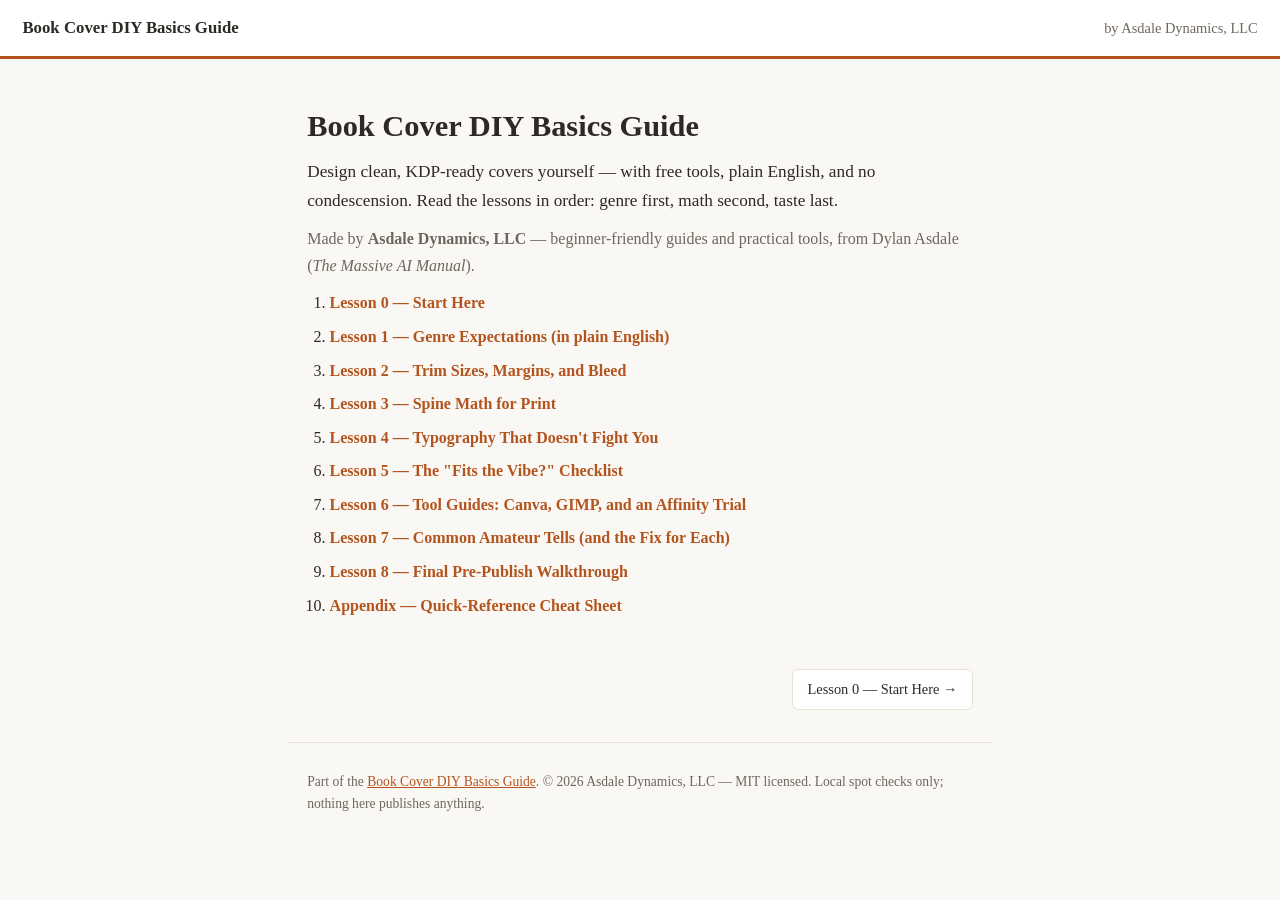
<file: site/index.html>
<!DOCTYPE html>
<html lang="en">
<head>
<meta charset="utf-8">
<meta name="viewport" content="width=device-width, initial-scale=1">
<title>Index — Book Cover DIY Basics Guide — Book Cover DIY Basics Guide</title>
<meta name="description" content="Beginner manual for designing clean, KDP-ready book covers yourself with free tools. By Asdale Dynamics, LLC.">
<link rel="stylesheet" href="style.css">
</head>
<body>
<header class="site-header">
  <a class="home" href="index.html">Book Cover DIY Basics Guide</a>
  <span class="byline">by Asdale Dynamics, LLC</span>
</header>
<main>
<h1>Book Cover DIY Basics Guide</h1>
<p class="lede">Design clean, KDP-ready covers yourself — with free tools, plain English, and no condescension. Read the lessons in order: genre first, math second, taste last.</p>
<p class="byline-note">Made by <strong>Asdale Dynamics, LLC</strong> — beginner-friendly guides and practical tools, from Dylan Asdale (<em>The Massive AI Manual</em>).</p>
<ol class="toc">
<li><a href="00-start-here.html">Lesson 0 — Start Here</a></li>
<li><a href="01-genre-expectations.html">Lesson 1 — Genre Expectations (in plain English)</a></li>
<li><a href="02-trim-sizes-margins-bleed.html">Lesson 2 — Trim Sizes, Margins, and Bleed</a></li>
<li><a href="03-spine-math.html">Lesson 3 — Spine Math for Print</a></li>
<li><a href="04-typography.html">Lesson 4 — Typography That Doesn&#x27;t Fight You</a></li>
<li><a href="05-fits-the-vibe-checklist.html">Lesson 5 — The &quot;Fits the Vibe?&quot; Checklist</a></li>
<li><a href="06-tool-guides.html">Lesson 6 — Tool Guides: Canva, GIMP, and an Affinity Trial</a></li>
<li><a href="07-amateur-tells.html">Lesson 7 — Common Amateur Tells (and the Fix for Each)</a></li>
<li><a href="08-pre-publish-walkthrough.html">Lesson 8 — Final Pre-Publish Walkthrough</a></li>
<li><a href="09-cheat-sheet.html">Appendix — Quick-Reference Cheat Sheet</a></li>
</ol>
</main>
<nav class="pager">
  <span class="pager-prev"></span><a class="pager-next" href="00-start-here.html">Lesson 0 — Start Here &rarr;</a>
</nav>
<footer>
  <p>Part of the <a href="index.html">Book Cover DIY Basics Guide</a>.
  © 2026 Asdale Dynamics, LLC — MIT licensed. Local spot checks only;
  nothing here publishes anything.</p>
</footer>
</body>
</html>
</file>
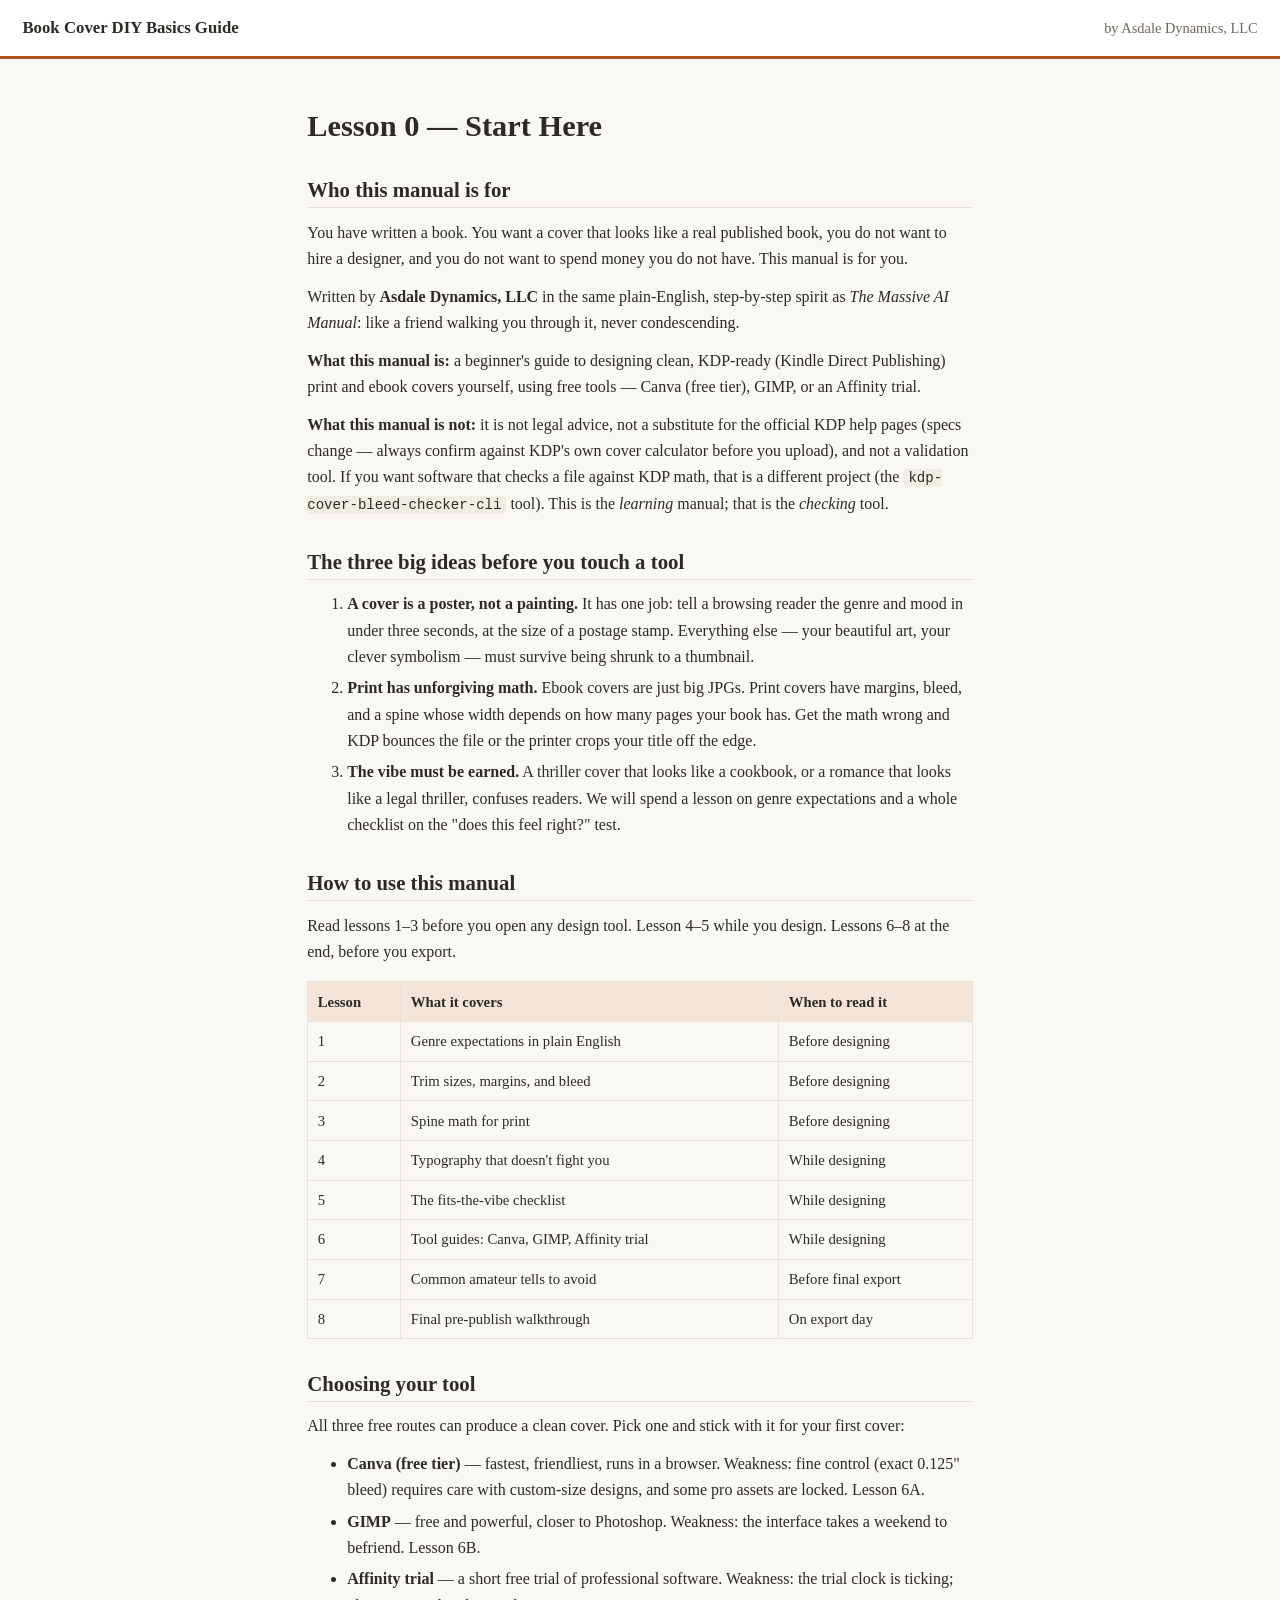
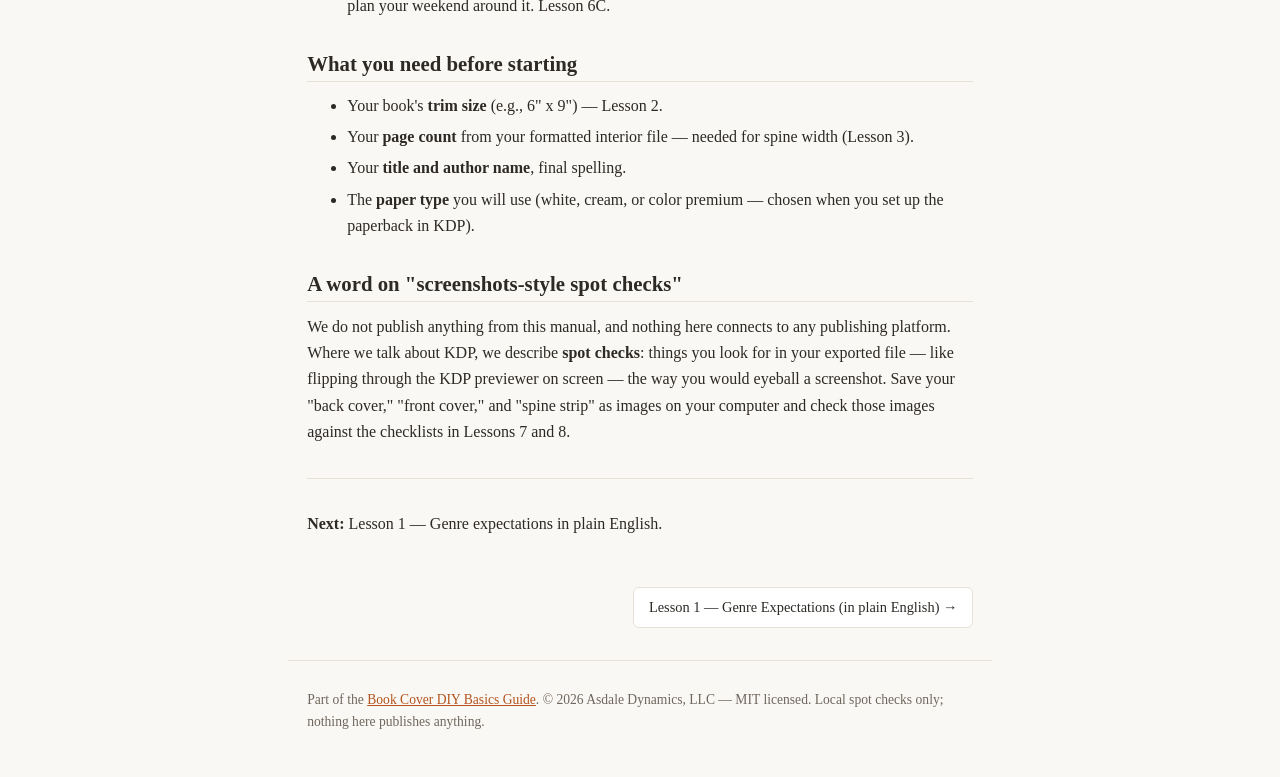
<file: site/00-start-here.html>
<!DOCTYPE html>
<html lang="en">
<head>
<meta charset="utf-8">
<meta name="viewport" content="width=device-width, initial-scale=1">
<title>Lesson 0 — Start Here — Book Cover DIY Basics Guide</title>
<meta name="description" content="Beginner manual for designing clean, KDP-ready book covers yourself with free tools. By Asdale Dynamics, LLC.">
<link rel="stylesheet" href="style.css">
</head>
<body>
<header class="site-header">
  <a class="home" href="index.html">Book Cover DIY Basics Guide</a>
  <span class="byline">by Asdale Dynamics, LLC</span>
</header>
<main>
<h1>Lesson 0 — Start Here</h1>
<h2>Who this manual is for</h2>
<p>You have written a book. You want a cover that looks like a real
published book, you do not want to hire a designer, and you do not want
to spend money you do not have. This manual is for you.</p>
<p>Written by <strong>Asdale Dynamics, LLC</strong> in the same plain-English, step-by-step
spirit as <em>The Massive AI Manual</em>: like a friend walking you through it,
never condescending.</p>
<p><strong>What this manual is:</strong> a beginner's guide to designing clean,
KDP-ready (Kindle Direct Publishing) print and ebook covers yourself,
using free tools — Canva (free tier), GIMP, or an Affinity trial.</p>
<p><strong>What this manual is not:</strong> it is not legal advice, not a substitute
for the official KDP help pages (specs change — always confirm against
KDP's own cover calculator before you upload), and not a validation
tool. If you want software that checks a file against KDP math, that is
a different project (the <code>kdp-cover-bleed-checker-cli</code> tool). This is
the <em>learning</em> manual; that is the <em>checking</em> tool.</p>
<h2>The three big ideas before you touch a tool</h2>
<ol>
<li><strong>A cover is a poster, not a painting.</strong> It has one job: tell a
   browsing reader the genre and mood in under three seconds, at the
   size of a postage stamp. Everything else — your beautiful art, your
   clever symbolism — must survive being shrunk to a thumbnail.</li>
<li><strong>Print has unforgiving math.</strong> Ebook covers are just big JPGs. Print
   covers have margins, bleed, and a spine whose width depends on how
   many pages your book has. Get the math wrong and KDP bounces the
   file or the printer crops your title off the edge.</li>
<li><strong>The vibe must be earned.</strong> A thriller cover that looks like a
   cookbook, or a romance that looks like a legal thriller, confuses
   readers. We will spend a lesson on genre expectations and a whole
   checklist on the "does this feel right?" test.</li>
</ol>
<h2>How to use this manual</h2>
<p>Read lessons 1–3 before you open any design tool. Lesson 4–5 while you
design. Lessons 6–8 at the end, before you export.</p>
<table>
<thead>
<tr>
<th>Lesson</th>
<th>What it covers</th>
<th>When to read it</th>
</tr>
</thead>
<tbody>
<tr>
<td>1</td>
<td>Genre expectations in plain English</td>
<td>Before designing</td>
</tr>
<tr>
<td>2</td>
<td>Trim sizes, margins, and bleed</td>
<td>Before designing</td>
</tr>
<tr>
<td>3</td>
<td>Spine math for print</td>
<td>Before designing</td>
</tr>
<tr>
<td>4</td>
<td>Typography that doesn't fight you</td>
<td>While designing</td>
</tr>
<tr>
<td>5</td>
<td>The fits-the-vibe checklist</td>
<td>While designing</td>
</tr>
<tr>
<td>6</td>
<td>Tool guides: Canva, GIMP, Affinity trial</td>
<td>While designing</td>
</tr>
<tr>
<td>7</td>
<td>Common amateur tells to avoid</td>
<td>Before final export</td>
</tr>
<tr>
<td>8</td>
<td>Final pre-publish walkthrough</td>
<td>On export day</td>
</tr>
</tbody>
</table>
<h2>Choosing your tool</h2>
<p>All three free routes can produce a clean cover. Pick one and stick
with it for your first cover:</p>
<ul>
<li><strong>Canva (free tier)</strong> — fastest, friendliest, runs in a browser.
  Weakness: fine control (exact 0.125" bleed) requires care with
  custom-size designs, and some pro assets are locked. Lesson 6A.</li>
<li><strong>GIMP</strong> — free and powerful, closer to Photoshop. Weakness: the
  interface takes a weekend to befriend. Lesson 6B.</li>
<li><strong>Affinity trial</strong> — a short free trial of professional software.
  Weakness: the trial clock is ticking; plan your weekend around it.
  Lesson 6C.</li>
</ul>
<h2>What you need before starting</h2>
<ul>
<li>Your book's <strong>trim size</strong> (e.g., 6" x 9") — Lesson 2.</li>
<li>Your <strong>page count</strong> from your formatted interior file — needed for
  spine width (Lesson 3).</li>
<li>Your <strong>title and author name</strong>, final spelling.</li>
<li>The <strong>paper type</strong> you will use (white, cream, or color premium —
  chosen when you set up the paperback in KDP).</li>
</ul>
<h2>A word on "screenshots-style spot checks"</h2>
<p>We do not publish anything from this manual, and nothing here connects
to any publishing platform. Where we talk about KDP, we describe
<strong>spot checks</strong>: things you look for in your exported file — like
flipping through the KDP previewer on screen — the way you would
eyeball a screenshot. Save your "back cover," "front cover," and
"spine strip" as images on your computer and check those images
against the checklists in Lessons 7 and 8.</p>
<hr />
<p><strong>Next:</strong> Lesson 1 — Genre expectations in plain English.</p>
</main>
<nav class="pager">
  <span class="pager-prev"></span><a class="pager-next" href="01-genre-expectations.html">Lesson 1 — Genre Expectations (in plain English) &rarr;</a>
</nav>
<footer>
  <p>Part of the <a href="index.html">Book Cover DIY Basics Guide</a>.
  © 2026 Asdale Dynamics, LLC — MIT licensed. Local spot checks only;
  nothing here publishes anything.</p>
</footer>
</body>
</html>
</file>
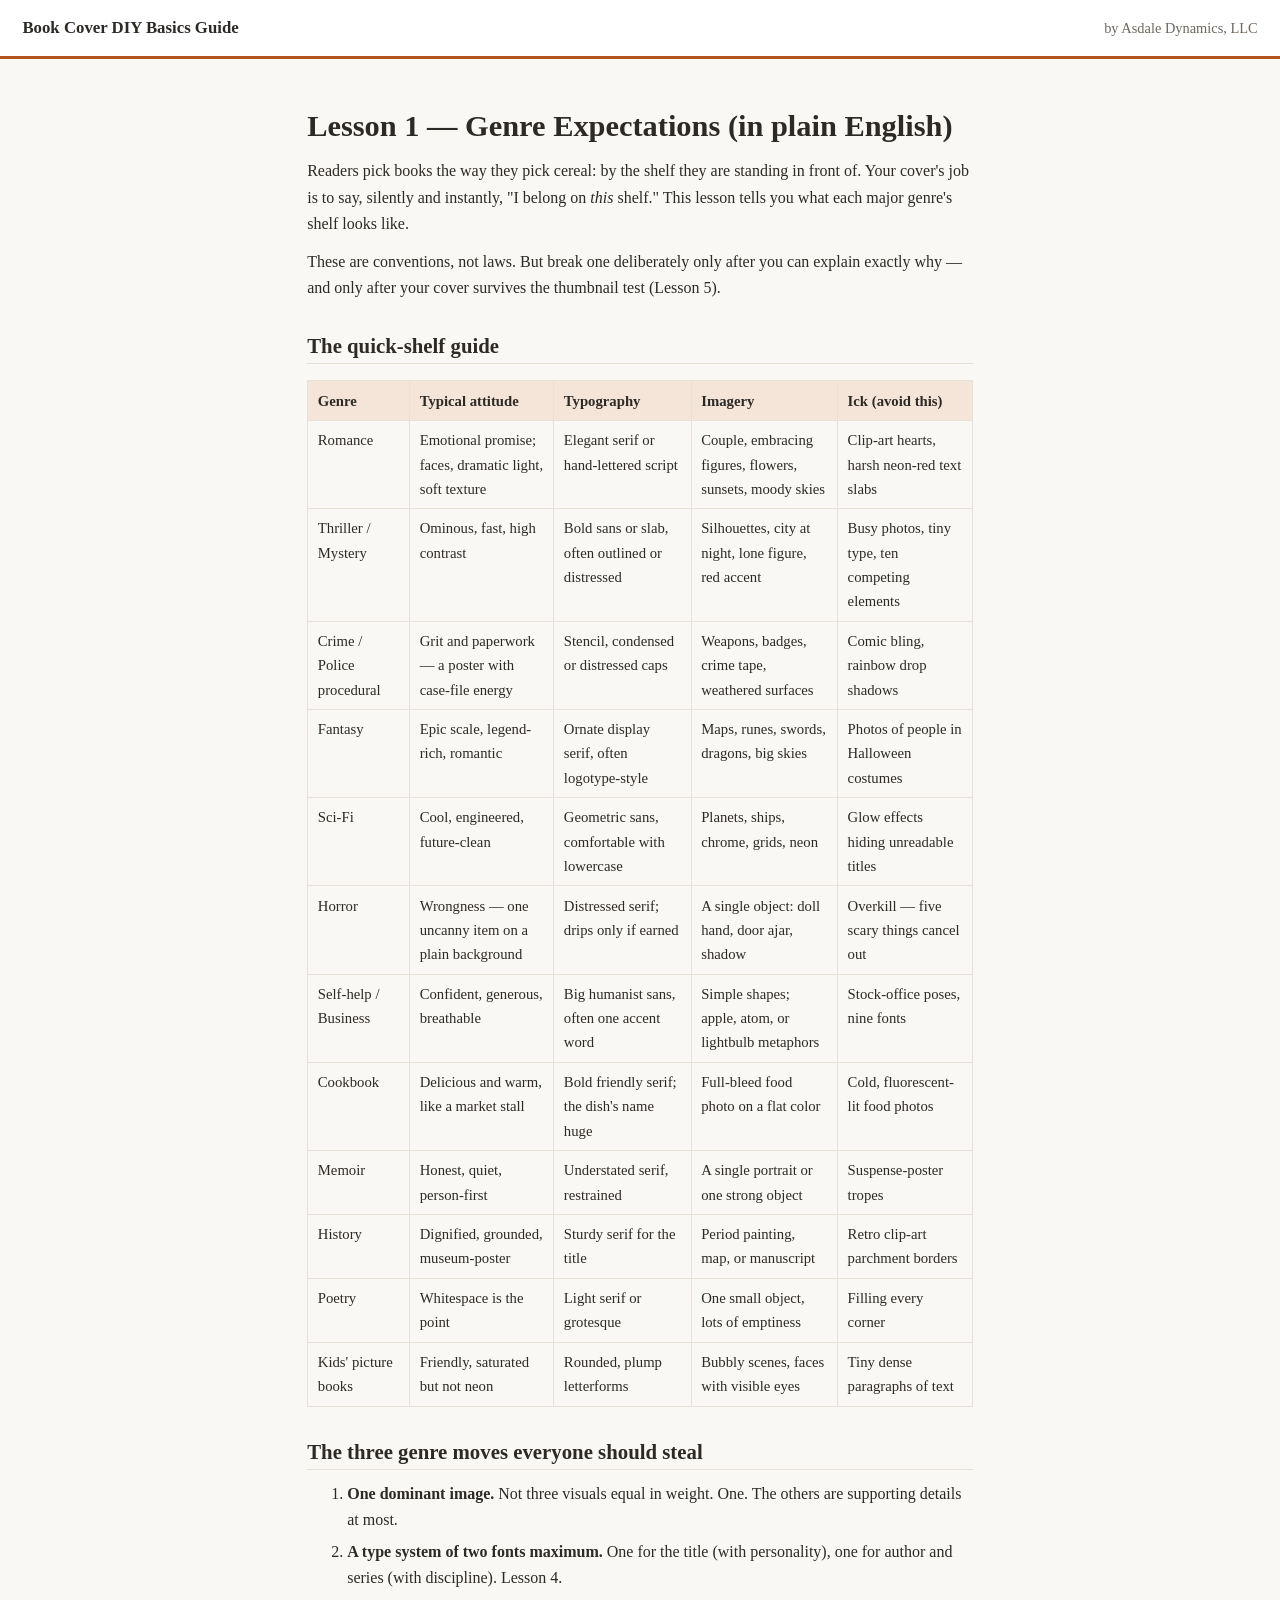
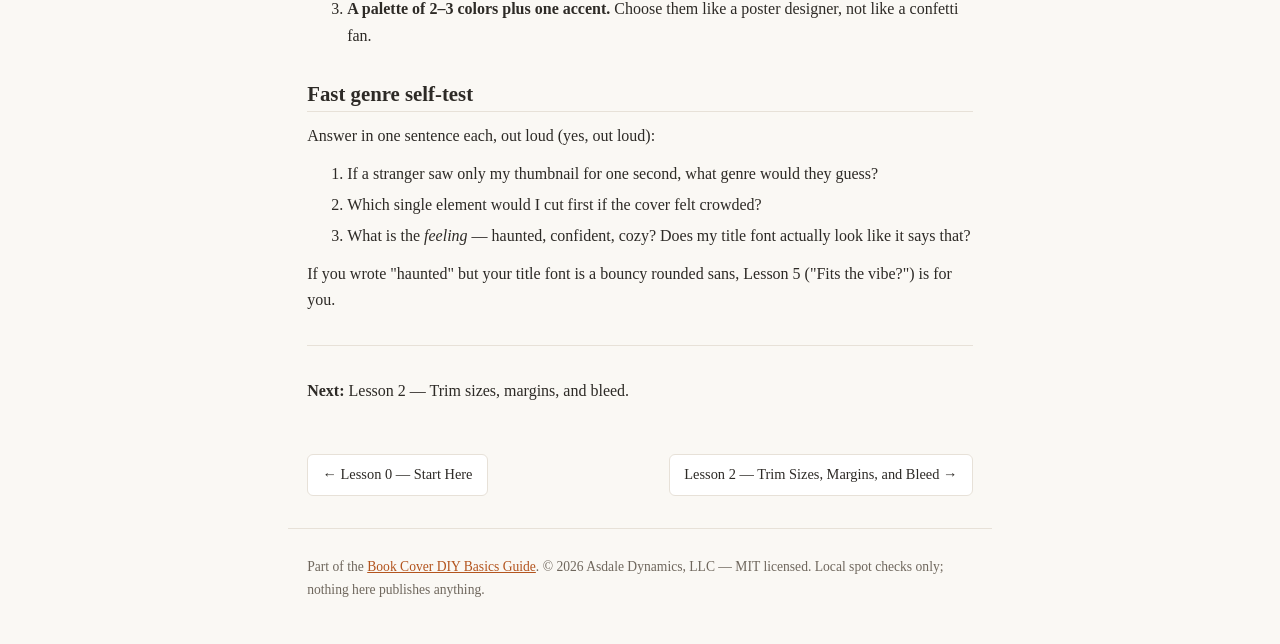
<file: site/01-genre-expectations.html>
<!DOCTYPE html>
<html lang="en">
<head>
<meta charset="utf-8">
<meta name="viewport" content="width=device-width, initial-scale=1">
<title>Lesson 1 — Genre Expectations (in plain English) — Book Cover DIY Basics Guide</title>
<meta name="description" content="Beginner manual for designing clean, KDP-ready book covers yourself with free tools. By Asdale Dynamics, LLC.">
<link rel="stylesheet" href="style.css">
</head>
<body>
<header class="site-header">
  <a class="home" href="index.html">Book Cover DIY Basics Guide</a>
  <span class="byline">by Asdale Dynamics, LLC</span>
</header>
<main>
<h1>Lesson 1 — Genre Expectations (in plain English)</h1>
<p>Readers pick books the way they pick cereal: by the shelf they are
standing in front of. Your cover's job is to say, silently and
instantly, "I belong on <em>this</em> shelf." This lesson tells you what each
major genre's shelf looks like.</p>
<p>These are conventions, not laws. But break one deliberately only after
you can explain exactly why — and only after your cover survives the
thumbnail test (Lesson 5).</p>
<h2>The quick-shelf guide</h2>
<table>
<thead>
<tr>
<th>Genre</th>
<th>Typical attitude</th>
<th>Typography</th>
<th>Imagery</th>
<th>Ick (avoid this)</th>
</tr>
</thead>
<tbody>
<tr>
<td>Romance</td>
<td>Emotional promise; faces, dramatic light, soft texture</td>
<td>Elegant serif or hand-lettered script</td>
<td>Couple, embracing figures, flowers, sunsets, moody skies</td>
<td>Clip-art hearts, harsh neon-red text slabs</td>
</tr>
<tr>
<td>Thriller / Mystery</td>
<td>Ominous, fast, high contrast</td>
<td>Bold sans or slab, often outlined or distressed</td>
<td>Silhouettes, city at night, lone figure, red accent</td>
<td>Busy photos, tiny type, ten competing elements</td>
</tr>
<tr>
<td>Crime / Police procedural</td>
<td>Grit and paperwork — a poster with case-file energy</td>
<td>Stencil, condensed or distressed caps</td>
<td>Weapons, badges, crime tape, weathered surfaces</td>
<td>Comic bling, rainbow drop shadows</td>
</tr>
<tr>
<td>Fantasy</td>
<td>Epic scale, legend-rich, romantic</td>
<td>Ornate display serif, often logotype-style</td>
<td>Maps, runes, swords, dragons, big skies</td>
<td>Photos of people in Halloween costumes</td>
</tr>
<tr>
<td>Sci-Fi</td>
<td>Cool, engineered, future-clean</td>
<td>Geometric sans, comfortable with lowercase</td>
<td>Planets, ships, chrome, grids, neon</td>
<td>Glow effects hiding unreadable titles</td>
</tr>
<tr>
<td>Horror</td>
<td>Wrongness — one uncanny item on a plain background</td>
<td>Distressed serif; drips only if earned</td>
<td>A single object: doll hand, door ajar, shadow</td>
<td>Overkill — five scary things cancel out</td>
</tr>
<tr>
<td>Self-help / Business</td>
<td>Confident, generous, breathable</td>
<td>Big humanist sans, often one accent word</td>
<td>Simple shapes; apple, atom, or lightbulb metaphors</td>
<td>Stock-office poses, nine fonts</td>
</tr>
<tr>
<td>Cookbook</td>
<td>Delicious and warm, like a market stall</td>
<td>Bold friendly serif; the dish's name huge</td>
<td>Full-bleed food photo on a flat color</td>
<td>Cold, fluorescent-lit food photos</td>
</tr>
<tr>
<td>Memoir</td>
<td>Honest, quiet, person-first</td>
<td>Understated serif, restrained</td>
<td>A single portrait or one strong object</td>
<td>Suspense-poster tropes</td>
</tr>
<tr>
<td>History</td>
<td>Dignified, grounded, museum-poster</td>
<td>Sturdy serif for the title</td>
<td>Period painting, map, or manuscript</td>
<td>Retro clip-art parchment borders</td>
</tr>
<tr>
<td>Poetry</td>
<td>Whitespace is the point</td>
<td>Light serif or grotesque</td>
<td>One small object, lots of emptiness</td>
<td>Filling every corner</td>
</tr>
<tr>
<td>Kids' picture books</td>
<td>Friendly, saturated but not neon</td>
<td>Rounded, plump letterforms</td>
<td>Bubbly scenes, faces with visible eyes</td>
<td>Tiny dense paragraphs of text</td>
</tr>
</tbody>
</table>
<h2>The three genre moves everyone should steal</h2>
<ol>
<li><strong>One dominant image.</strong> Not three visuals equal in weight. One. The
   others are supporting details at most.</li>
<li><strong>A type system of two fonts maximum.</strong> One for the title (with
   personality), one for author and series (with discipline). Lesson 4.</li>
<li><strong>A palette of 2–3 colors plus one accent.</strong> Choose them like a
   poster designer, not like a confetti fan.</li>
</ol>
<h2>Fast genre self-test</h2>
<p>Answer in one sentence each, out loud (yes, out loud):</p>
<ol>
<li>If a stranger saw only my thumbnail for one second, what genre would
   they guess?</li>
<li>Which single element would I cut first if the cover felt crowded?</li>
<li>What is the <em>feeling</em> — haunted, confident, cozy? Does my title
   font actually look like it says that?</li>
</ol>
<p>If you wrote "haunted" but your title font is a bouncy rounded sans,
Lesson 5 ("Fits the vibe?") is for you.</p>
<hr />
<p><strong>Next:</strong> Lesson 2 — Trim sizes, margins, and bleed.</p>
</main>
<nav class="pager">
  <a class="pager-prev" href="00-start-here.html">&larr; Lesson 0 — Start Here</a><a class="pager-next" href="02-trim-sizes-margins-bleed.html">Lesson 2 — Trim Sizes, Margins, and Bleed &rarr;</a>
</nav>
<footer>
  <p>Part of the <a href="index.html">Book Cover DIY Basics Guide</a>.
  © 2026 Asdale Dynamics, LLC — MIT licensed. Local spot checks only;
  nothing here publishes anything.</p>
</footer>
</body>
</html>
</file>
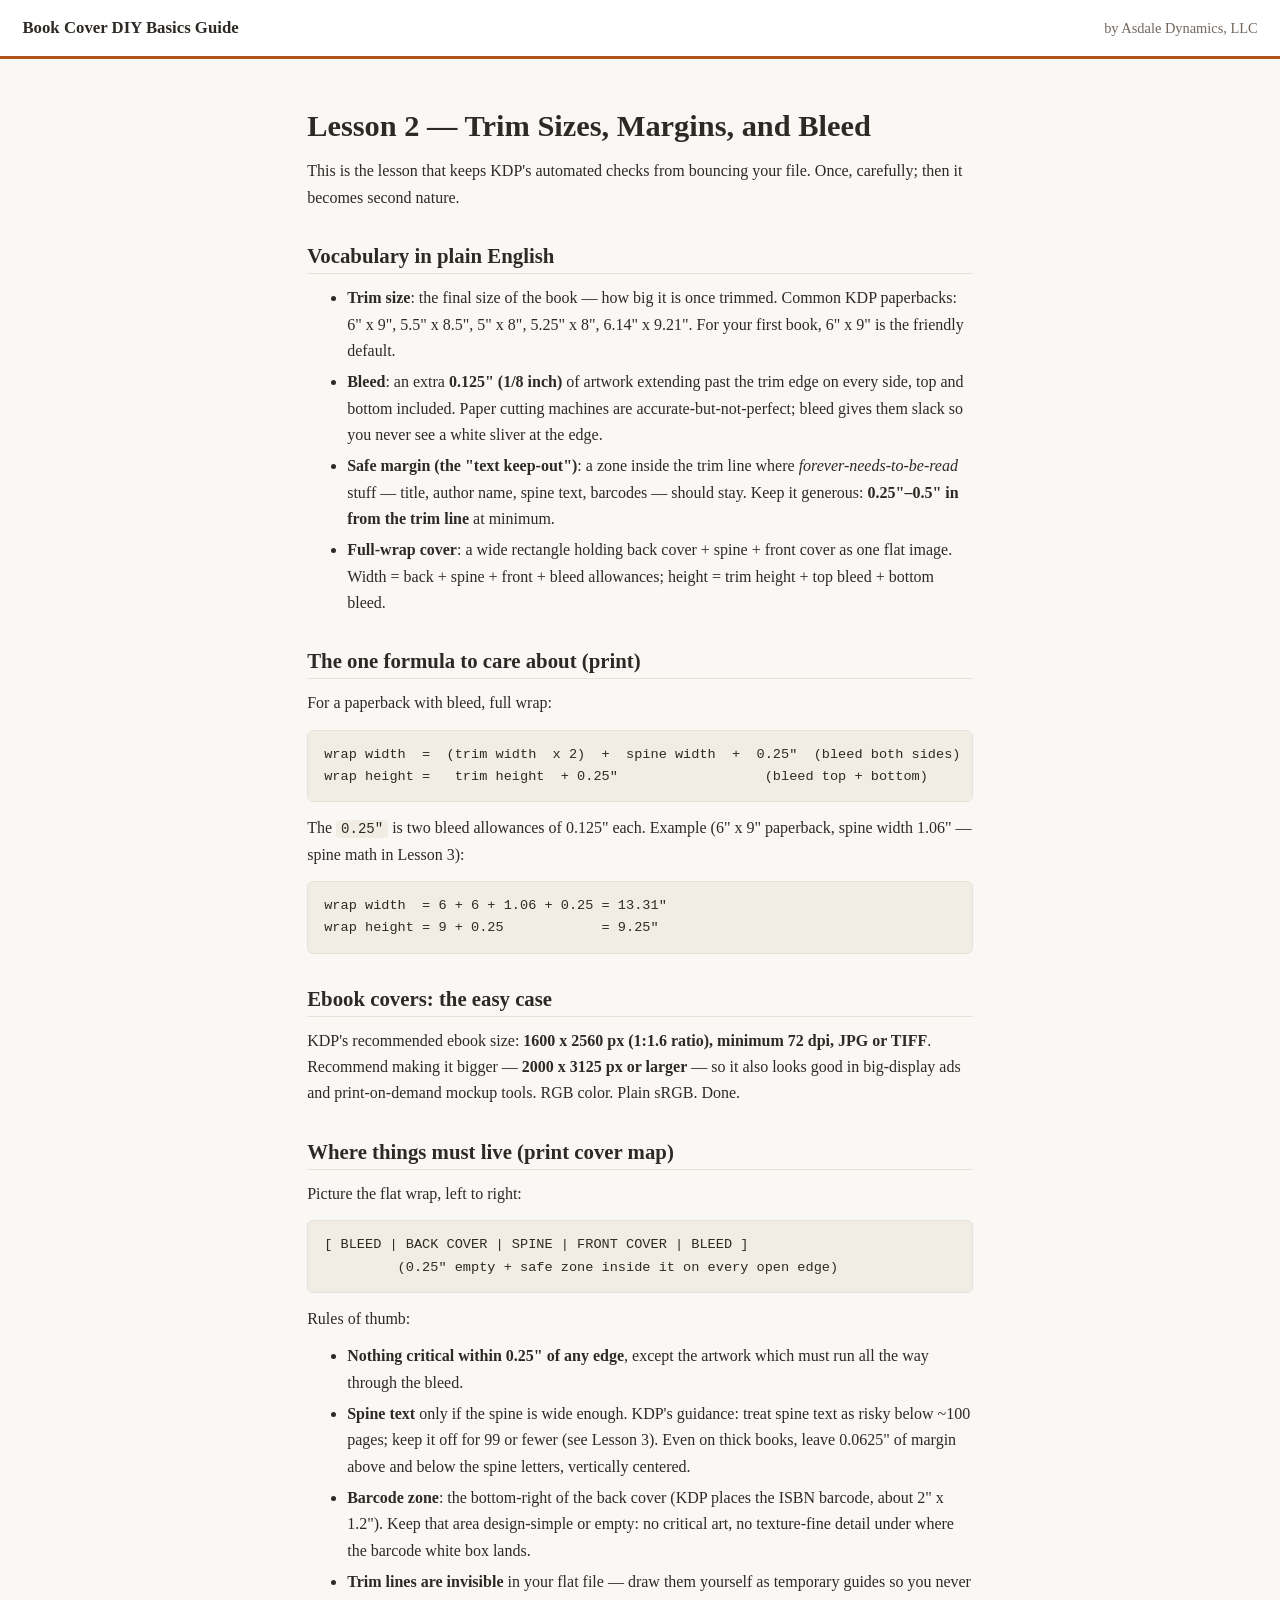
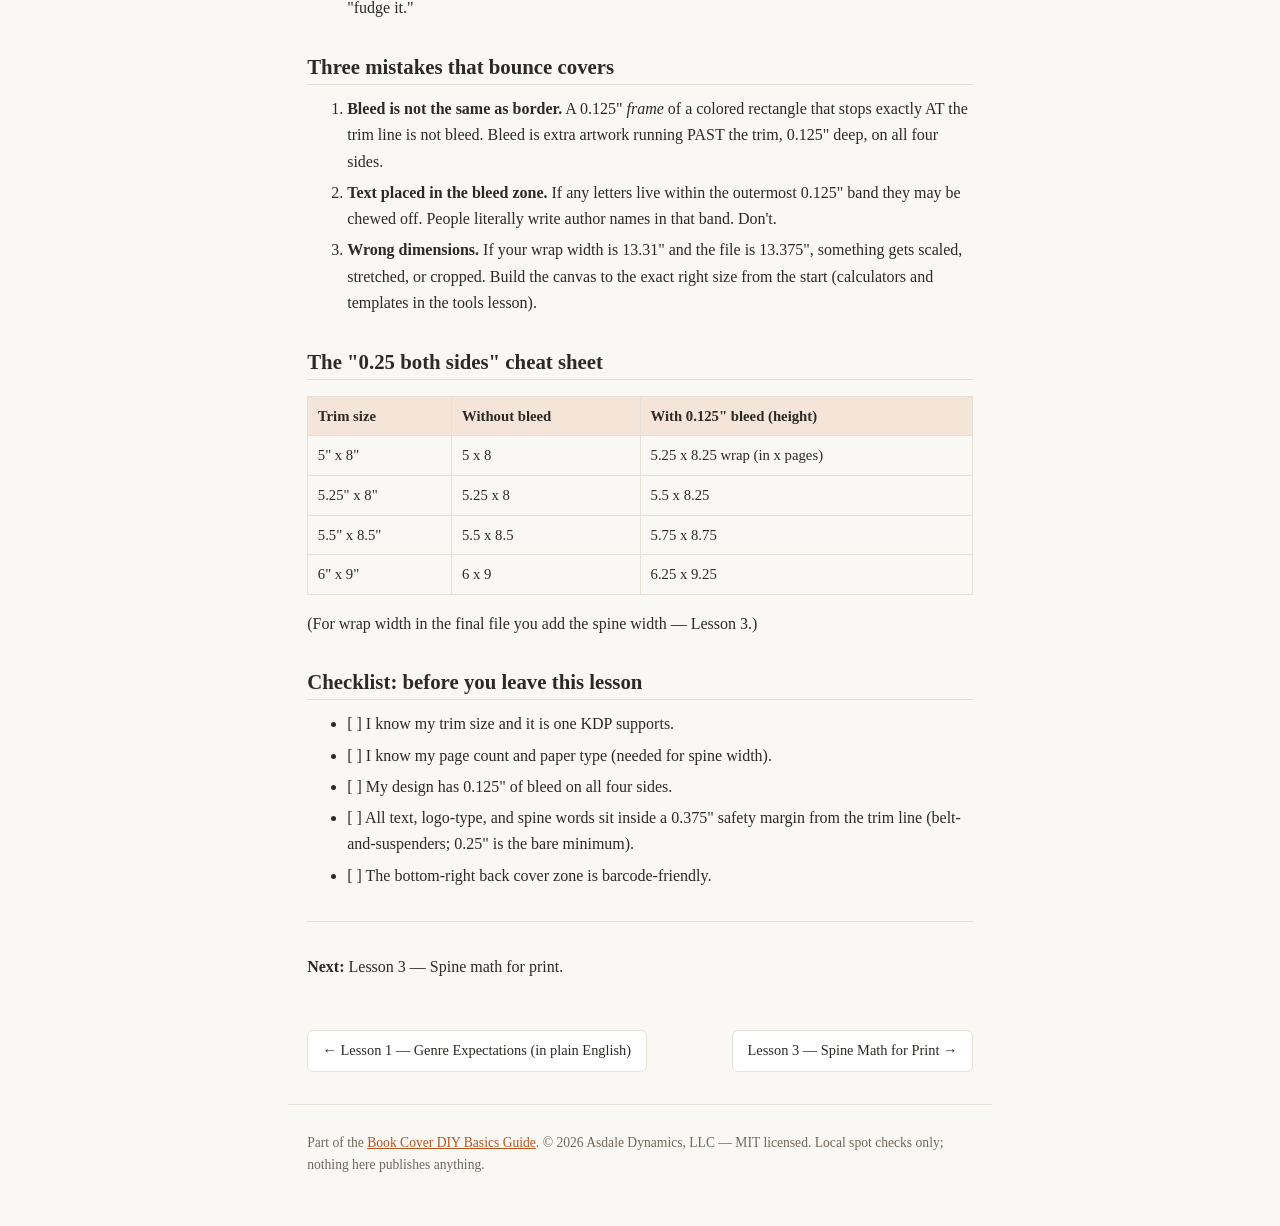
<file: site/02-trim-sizes-margins-bleed.html>
<!DOCTYPE html>
<html lang="en">
<head>
<meta charset="utf-8">
<meta name="viewport" content="width=device-width, initial-scale=1">
<title>Lesson 2 — Trim Sizes, Margins, and Bleed — Book Cover DIY Basics Guide</title>
<meta name="description" content="Beginner manual for designing clean, KDP-ready book covers yourself with free tools. By Asdale Dynamics, LLC.">
<link rel="stylesheet" href="style.css">
</head>
<body>
<header class="site-header">
  <a class="home" href="index.html">Book Cover DIY Basics Guide</a>
  <span class="byline">by Asdale Dynamics, LLC</span>
</header>
<main>
<h1>Lesson 2 — Trim Sizes, Margins, and Bleed</h1>
<p>This is the lesson that keeps KDP's automated checks from bouncing your
file. Once, carefully; then it becomes second nature.</p>
<h2>Vocabulary in plain English</h2>
<ul>
<li><strong>Trim size</strong>: the final size of the book — how big it is once
  trimmed. Common KDP paperbacks: 6" x 9", 5.5" x 8.5", 5" x 8",
  5.25" x 8", 6.14" x 9.21". For your first book, 6" x 9" is the
  friendly default.</li>
<li><strong>Bleed</strong>: an extra <strong>0.125" (1/8 inch)</strong> of artwork extending past
  the trim edge on every side, top and bottom included. Paper
  cutting machines are accurate-but-not-perfect; bleed gives them
  slack so you never see a white sliver at the edge.</li>
<li><strong>Safe margin (the "text keep-out")</strong>: a zone inside the trim line
  where <em>forever-needs-to-be-read</em> stuff — title, author name, spine
  text, barcodes — should stay. Keep it generous: <strong>0.25"–0.5" in
  from the trim line</strong> at minimum.</li>
<li><strong>Full-wrap cover</strong>: a wide rectangle holding back cover + spine +
  front cover as one flat image. Width = back + spine + front + bleed
  allowances; height = trim height + top bleed + bottom bleed.</li>
</ul>
<h2>The one formula to care about (print)</h2>
<p>For a paperback with bleed, full wrap:</p>
<pre><code>wrap width  =  (trim width  x 2)  +  spine width  +  0.25&quot;  (bleed both sides)
wrap height =   trim height  + 0.25&quot;                  (bleed top + bottom)
</code></pre>
<p>The <code>0.25"</code> is two bleed allowances of 0.125" each. Example (6" x 9"
paperback, spine width 1.06" — spine math in Lesson 3):</p>
<pre><code>wrap width  = 6 + 6 + 1.06 + 0.25 = 13.31&quot;
wrap height = 9 + 0.25            = 9.25&quot;
</code></pre>
<h2>Ebook covers: the easy case</h2>
<p>KDP's recommended ebook size: <strong>1600 x 2560 px (1:1.6 ratio),
minimum 72 dpi, JPG or TIFF</strong>. Recommend making it bigger —
<strong>2000 x 3125 px or larger</strong> — so it also looks good in big-display
ads and print-on-demand mockup tools. RGB color. Plain sRGB. Done.</p>
<h2>Where things must live (print cover map)</h2>
<p>Picture the flat wrap, left to right:</p>
<pre><code>[ BLEED | BACK COVER | SPINE | FRONT COVER | BLEED ]
         (0.25&quot; empty + safe zone inside it on every open edge)
</code></pre>
<p>Rules of thumb:</p>
<ul>
<li><strong>Nothing critical within 0.25" of any edge</strong>, except the artwork
  which must run all the way through the bleed.</li>
<li><strong>Spine text</strong> only if the spine is wide enough. KDP's guidance:
  treat spine text as risky below ~100 pages; keep it off for 99 or
  fewer (see Lesson 3). Even on thick books, leave 0.0625" of margin
  above and below the spine letters, vertically centered.</li>
<li><strong>Barcode zone</strong>: the bottom-right of the back cover (KDP places the
  ISBN barcode, about 2" x 1.2"). Keep that area design-simple or
  empty: no critical art, no texture-fine detail under where the
  barcode white box lands.</li>
<li><strong>Trim lines are invisible</strong> in your flat file — draw them yourself
  as temporary guides so you never "fudge it."</li>
</ul>
<h2>Three mistakes that bounce covers</h2>
<ol>
<li><strong>Bleed is not the same as border.</strong> A 0.125" <em>frame</em> of a colored
   rectangle that stops exactly AT the trim line is not bleed. Bleed is
   extra artwork running PAST the trim, 0.125" deep, on all four sides.</li>
<li><strong>Text placed in the bleed zone.</strong> If any letters live within the
   outermost 0.125" band they may be chewed off. People literally write
   author names in that band. Don't.</li>
<li><strong>Wrong dimensions.</strong> If your wrap width is 13.31" and the file is
   13.375", something gets scaled, stretched, or cropped. Build the
   canvas to the exact right size from the start (calculators and
   templates in the tools lesson).</li>
</ol>
<h2>The "0.25 both sides" cheat sheet</h2>
<table>
<thead>
<tr>
<th>Trim size</th>
<th>Without bleed</th>
<th>With 0.125" bleed (height)</th>
</tr>
</thead>
<tbody>
<tr>
<td>5" x 8"</td>
<td>5 x 8</td>
<td>5.25 x 8.25 wrap (in x pages)</td>
</tr>
<tr>
<td>5.25" x 8"</td>
<td>5.25 x 8</td>
<td>5.5 x 8.25</td>
</tr>
<tr>
<td>5.5" x 8.5"</td>
<td>5.5 x 8.5</td>
<td>5.75 x 8.75</td>
</tr>
<tr>
<td>6" x 9"</td>
<td>6 x 9</td>
<td>6.25 x 9.25</td>
</tr>
</tbody>
</table>
<p>(For wrap width in the final file you add the spine width — Lesson 3.)</p>
<h2>Checklist: before you leave this lesson</h2>
<ul>
<li>[ ] I know my trim size and it is one KDP supports.</li>
<li>[ ] I know my page count and paper type (needed for spine width).</li>
<li>[ ] My design has 0.125" of bleed on all four sides.</li>
<li>[ ] All text, logo-type, and spine words sit inside a 0.375" safety
      margin from the trim line (belt-and-suspenders; 0.25" is the
      bare minimum).</li>
<li>[ ] The bottom-right back cover zone is barcode-friendly.</li>
</ul>
<hr />
<p><strong>Next:</strong> Lesson 3 — Spine math for print.</p>
</main>
<nav class="pager">
  <a class="pager-prev" href="01-genre-expectations.html">&larr; Lesson 1 — Genre Expectations (in plain English)</a><a class="pager-next" href="03-spine-math.html">Lesson 3 — Spine Math for Print &rarr;</a>
</nav>
<footer>
  <p>Part of the <a href="index.html">Book Cover DIY Basics Guide</a>.
  © 2026 Asdale Dynamics, LLC — MIT licensed. Local spot checks only;
  nothing here publishes anything.</p>
</footer>
</body>
</html>
</file>
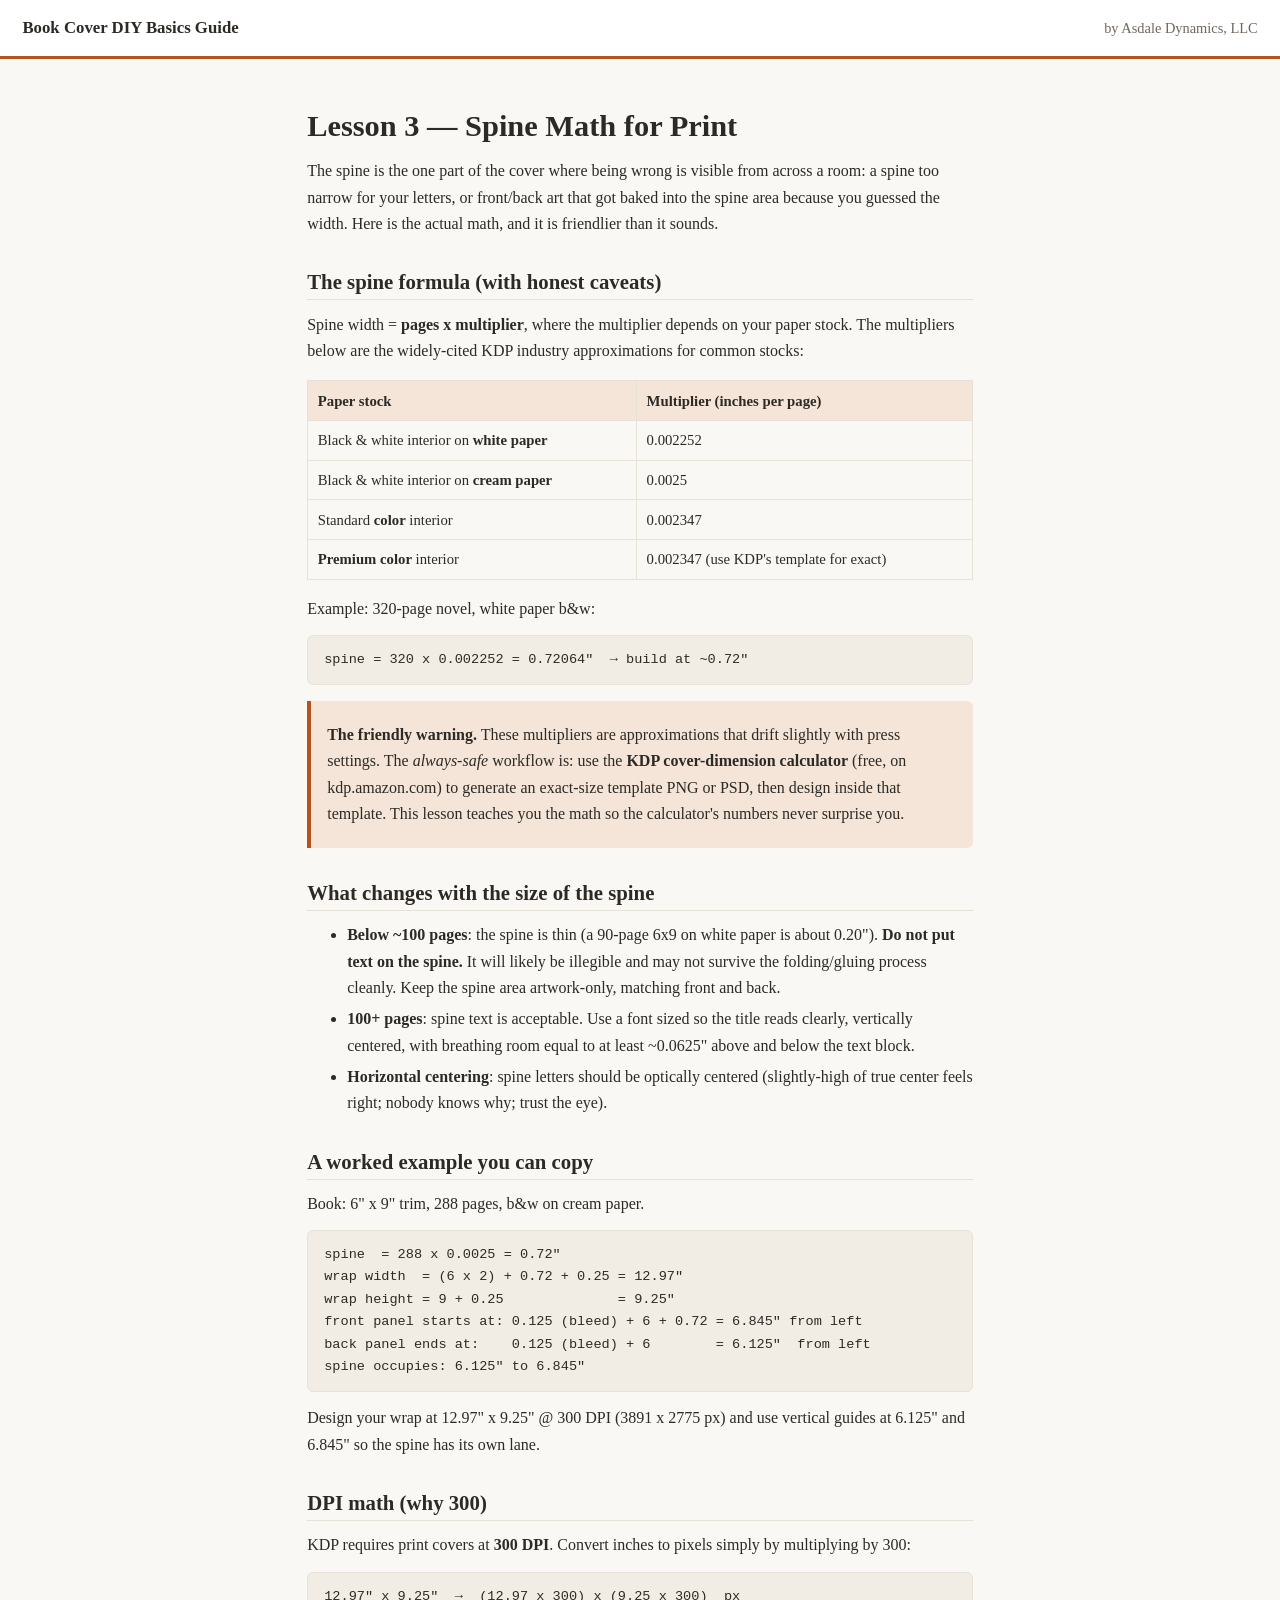
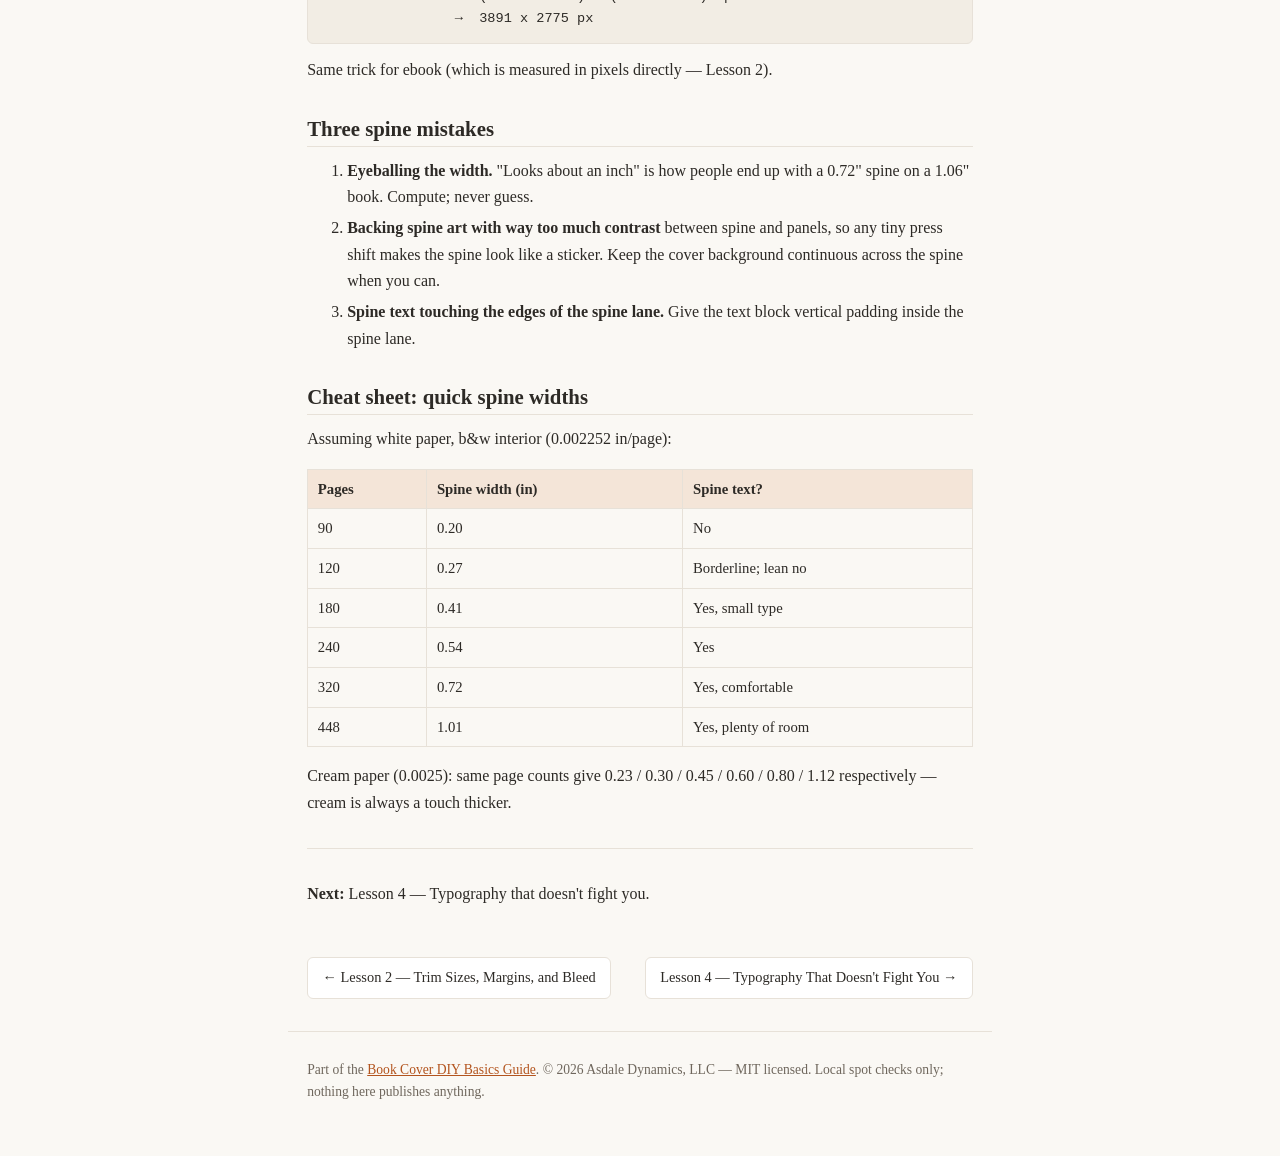
<file: site/03-spine-math.html>
<!DOCTYPE html>
<html lang="en">
<head>
<meta charset="utf-8">
<meta name="viewport" content="width=device-width, initial-scale=1">
<title>Lesson 3 — Spine Math for Print — Book Cover DIY Basics Guide</title>
<meta name="description" content="Beginner manual for designing clean, KDP-ready book covers yourself with free tools. By Asdale Dynamics, LLC.">
<link rel="stylesheet" href="style.css">
</head>
<body>
<header class="site-header">
  <a class="home" href="index.html">Book Cover DIY Basics Guide</a>
  <span class="byline">by Asdale Dynamics, LLC</span>
</header>
<main>
<h1>Lesson 3 — Spine Math for Print</h1>
<p>The spine is the one part of the cover where being wrong is visible
from across a room: a spine too narrow for your letters, or front/back
art that got baked into the spine area because you guessed the width.
Here is the actual math, and it is friendlier than it sounds.</p>
<h2>The spine formula (with honest caveats)</h2>
<p>Spine width = <strong>pages x multiplier</strong>, where the multiplier depends on
your paper stock. The multipliers below are the widely-cited KDP
industry approximations for common stocks:</p>
<table>
<thead>
<tr>
<th>Paper stock</th>
<th>Multiplier (inches per page)</th>
</tr>
</thead>
<tbody>
<tr>
<td>Black &amp; white interior on <strong>white paper</strong></td>
<td>0.002252</td>
</tr>
<tr>
<td>Black &amp; white interior on <strong>cream paper</strong></td>
<td>0.0025</td>
</tr>
<tr>
<td>Standard <strong>color</strong> interior</td>
<td>0.002347</td>
</tr>
<tr>
<td><strong>Premium color</strong> interior</td>
<td>0.002347 (use KDP's template for exact)</td>
</tr>
</tbody>
</table>
<p>Example: 320-page novel, white paper b&amp;w:</p>
<pre><code>spine = 320 x 0.002252 = 0.72064&quot;  → build at ~0.72&quot;
</code></pre>
<blockquote>
<p><strong>The friendly warning.</strong> These multipliers are approximations that
drift slightly with press settings. The <em>always-safe</em> workflow is:
use the <strong>KDP cover-dimension calculator</strong> (free, on kdp.amazon.com)
to generate an exact-size template PNG or PSD, then design inside
that template. This lesson teaches you the math so the calculator's
numbers never surprise you.</p>
</blockquote>
<h2>What changes with the size of the spine</h2>
<ul>
<li><strong>Below ~100 pages</strong>: the spine is thin (a 90-page 6x9 on white
  paper is about 0.20"). <strong>Do not put text on the spine.</strong> It will
  likely be illegible and may not survive the folding/gluing process
  cleanly. Keep the spine area artwork-only, matching front and back.</li>
<li><strong>100+ pages</strong>: spine text is acceptable. Use a font sized so the
  title reads clearly, vertically centered, with breathing room equal
  to at least ~0.0625" above and below the text block.</li>
<li><strong>Horizontal centering</strong>: spine letters should be optically centered
  (slightly-high of true center feels right; nobody knows why; trust
  the eye).</li>
</ul>
<h2>A worked example you can copy</h2>
<p>Book: 6" x 9" trim, 288 pages, b&amp;w on cream paper.</p>
<pre><code>spine  = 288 x 0.0025 = 0.72&quot;
wrap width  = (6 x 2) + 0.72 + 0.25 = 12.97&quot;
wrap height = 9 + 0.25              = 9.25&quot;
front panel starts at: 0.125 (bleed) + 6 + 0.72 = 6.845&quot; from left
back panel ends at:    0.125 (bleed) + 6        = 6.125&quot;  from left
spine occupies: 6.125&quot; to 6.845&quot;
</code></pre>
<p>Design your wrap at 12.97" x 9.25" @ 300 DPI (3891 x 2775 px) and use
vertical guides at 6.125" and 6.845" so the spine has its own lane.</p>
<h2>DPI math (why 300)</h2>
<p>KDP requires print covers at <strong>300 DPI</strong>. Convert inches to pixels
simply by multiplying by 300:</p>
<pre><code>12.97&quot; x 9.25&quot;  →  (12.97 x 300) x (9.25 x 300)  px
                →  3891 x 2775 px
</code></pre>
<p>Same trick for ebook (which is measured in pixels directly — Lesson 2).</p>
<h2>Three spine mistakes</h2>
<ol>
<li><strong>Eyeballing the width.</strong> "Looks about an inch" is how people end
   up with a 0.72" spine on a 1.06" book. Compute; never guess.</li>
<li><strong>Backing spine art with way too much contrast</strong> between spine and
   panels, so any tiny press shift makes the spine look like a sticker.
   Keep the cover background continuous across the spine when you can.</li>
<li><strong>Spine text touching the edges of the spine lane.</strong> Give the text
   block vertical padding inside the spine lane.</li>
</ol>
<h2>Cheat sheet: quick spine widths</h2>
<p>Assuming white paper, b&amp;w interior (0.002252 in/page):</p>
<table>
<thead>
<tr>
<th>Pages</th>
<th>Spine width (in)</th>
<th>Spine text?</th>
</tr>
</thead>
<tbody>
<tr>
<td>90</td>
<td>0.20</td>
<td>No</td>
</tr>
<tr>
<td>120</td>
<td>0.27</td>
<td>Borderline; lean no</td>
</tr>
<tr>
<td>180</td>
<td>0.41</td>
<td>Yes, small type</td>
</tr>
<tr>
<td>240</td>
<td>0.54</td>
<td>Yes</td>
</tr>
<tr>
<td>320</td>
<td>0.72</td>
<td>Yes, comfortable</td>
</tr>
<tr>
<td>448</td>
<td>1.01</td>
<td>Yes, plenty of room</td>
</tr>
</tbody>
</table>
<p>Cream paper (0.0025): same page counts give 0.23 / 0.30 / 0.45 / 0.60 /
0.80 / 1.12 respectively — cream is always a touch thicker.</p>
<hr />
<p><strong>Next:</strong> Lesson 4 — Typography that doesn't fight you.</p>
</main>
<nav class="pager">
  <a class="pager-prev" href="02-trim-sizes-margins-bleed.html">&larr; Lesson 2 — Trim Sizes, Margins, and Bleed</a><a class="pager-next" href="04-typography.html">Lesson 4 — Typography That Doesn't Fight You &rarr;</a>
</nav>
<footer>
  <p>Part of the <a href="index.html">Book Cover DIY Basics Guide</a>.
  © 2026 Asdale Dynamics, LLC — MIT licensed. Local spot checks only;
  nothing here publishes anything.</p>
</footer>
</body>
</html>
</file>
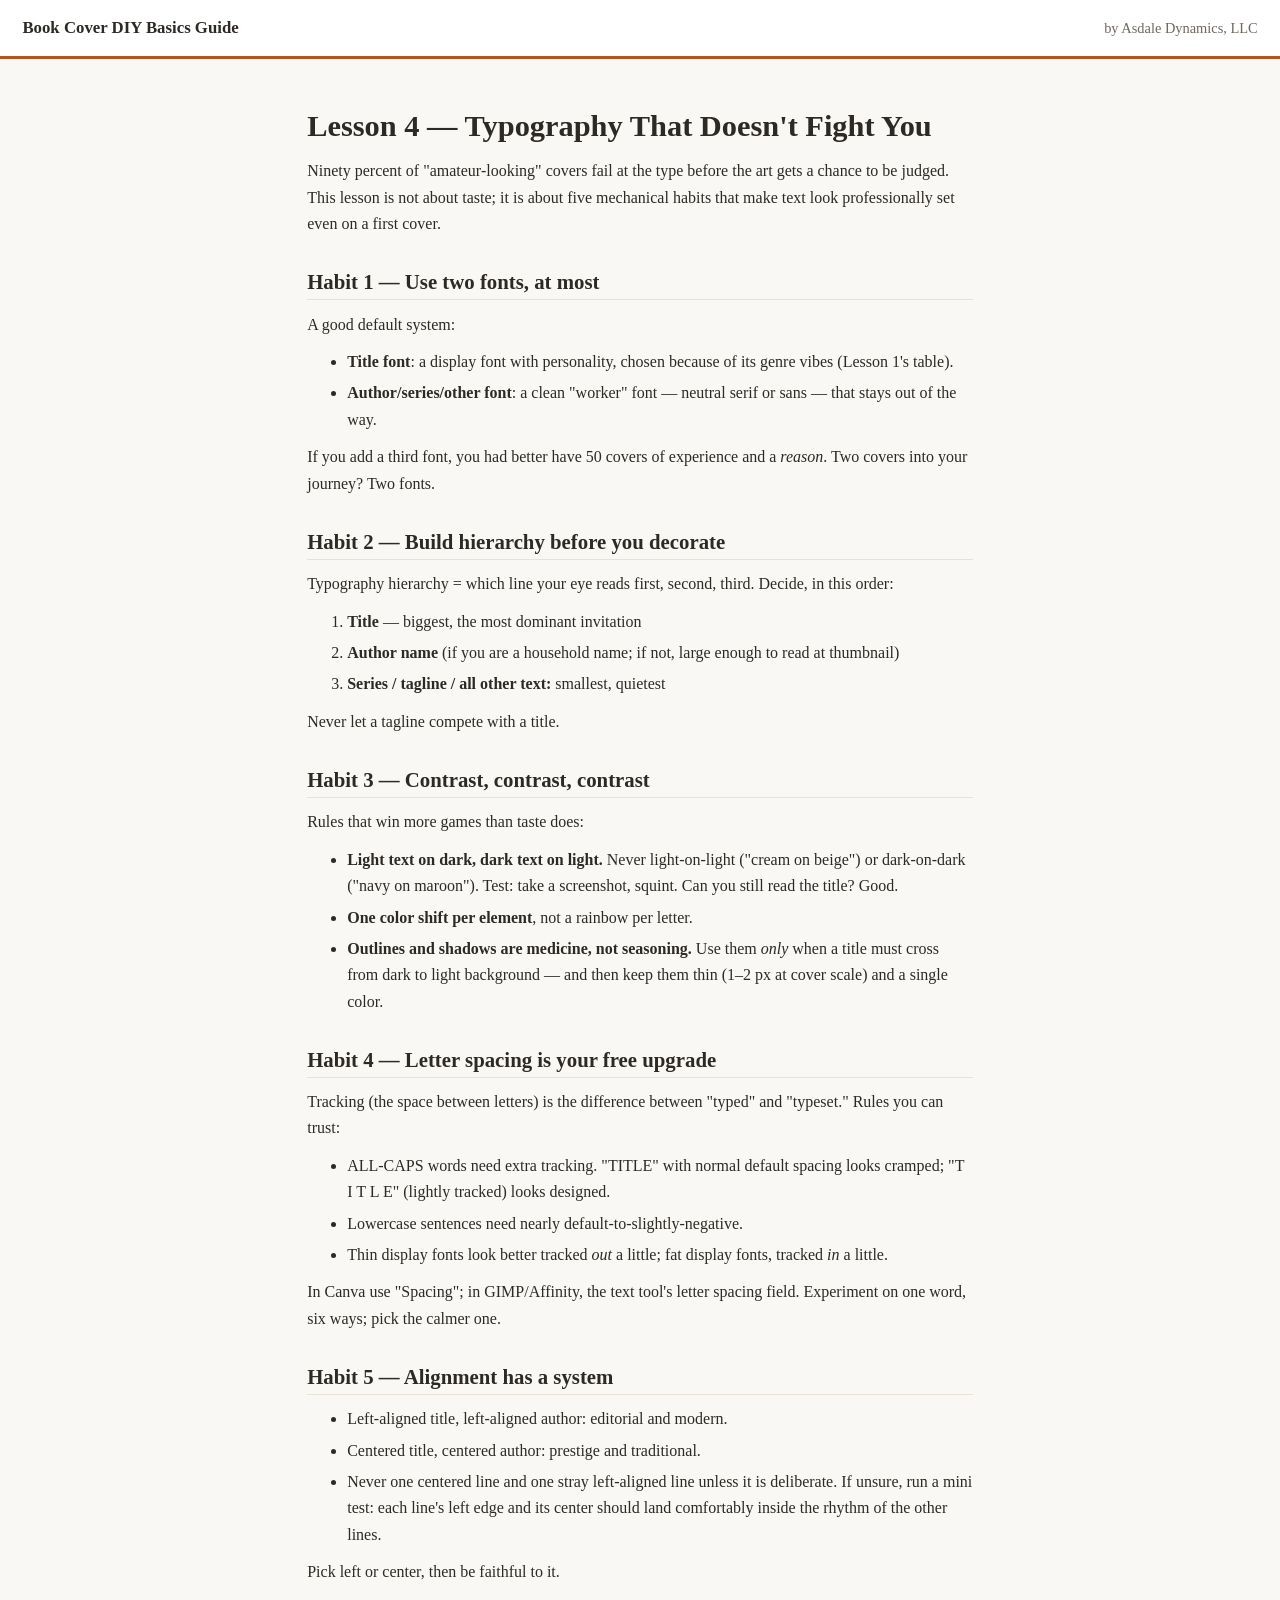
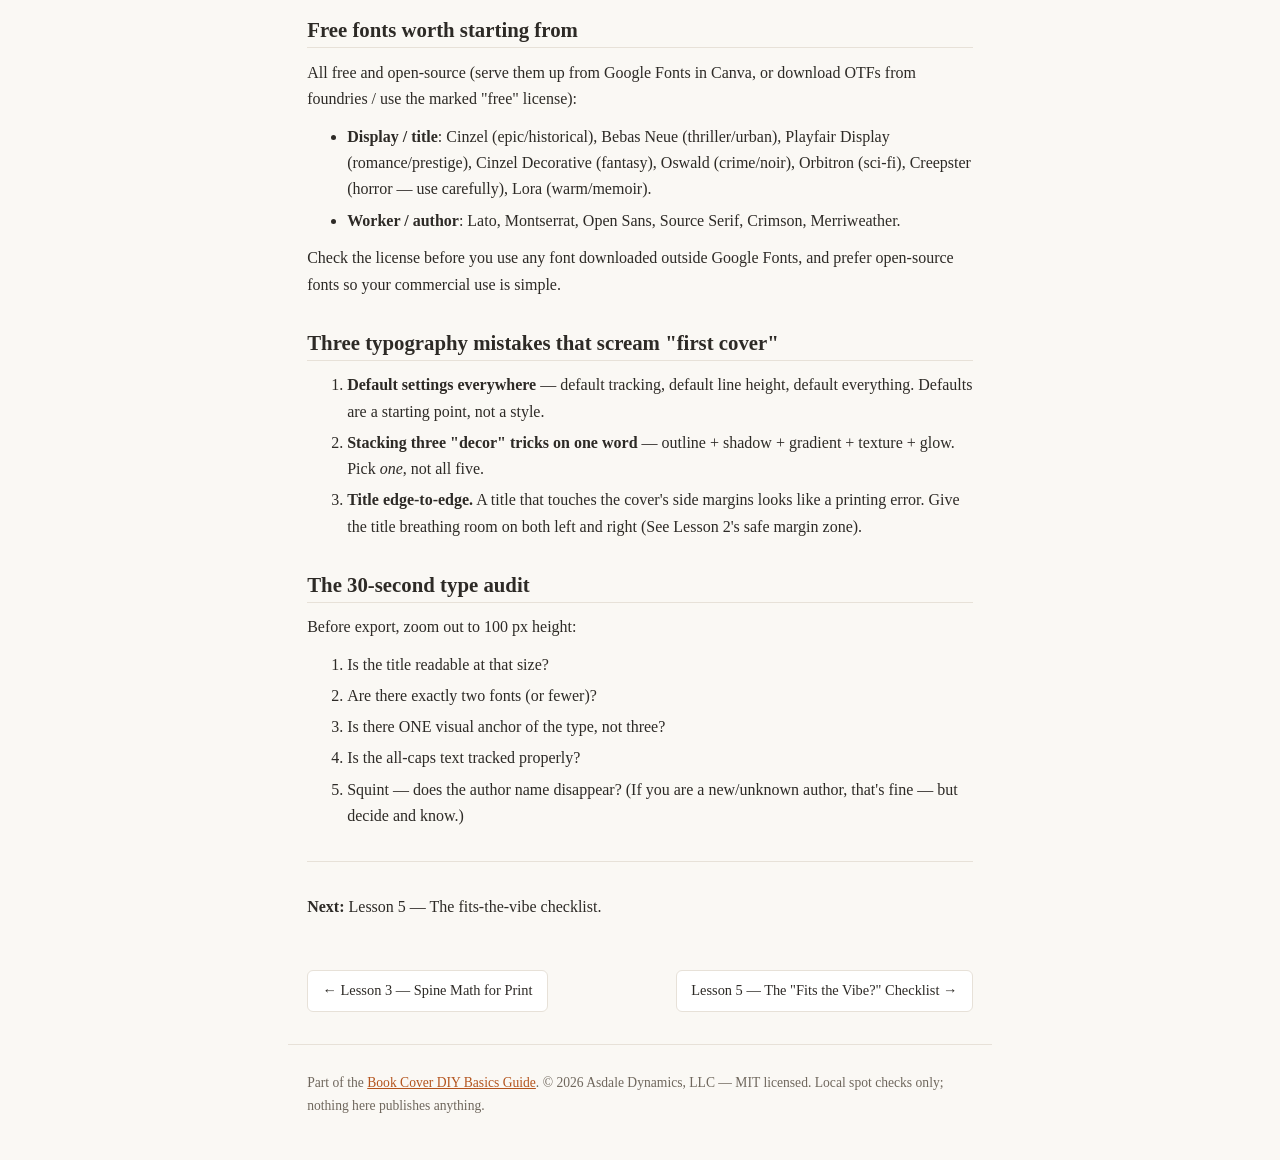
<file: site/04-typography.html>
<!DOCTYPE html>
<html lang="en">
<head>
<meta charset="utf-8">
<meta name="viewport" content="width=device-width, initial-scale=1">
<title>Lesson 4 — Typography That Doesn&#x27;t Fight You — Book Cover DIY Basics Guide</title>
<meta name="description" content="Beginner manual for designing clean, KDP-ready book covers yourself with free tools. By Asdale Dynamics, LLC.">
<link rel="stylesheet" href="style.css">
</head>
<body>
<header class="site-header">
  <a class="home" href="index.html">Book Cover DIY Basics Guide</a>
  <span class="byline">by Asdale Dynamics, LLC</span>
</header>
<main>
<h1>Lesson 4 — Typography That Doesn't Fight You</h1>
<p>Ninety percent of "amateur-looking" covers fail at the type before the
art gets a chance to be judged. This lesson is not about taste; it is
about five mechanical habits that make text look professionally set
even on a first cover.</p>
<h2>Habit 1 — Use two fonts, at most</h2>
<p>A good default system:</p>
<ul>
<li><strong>Title font</strong>: a display font with personality, chosen because of
  its genre vibes (Lesson 1's table).</li>
<li><strong>Author/series/other font</strong>: a clean "worker" font — neutral serif
  or sans — that stays out of the way.</li>
</ul>
<p>If you add a third font, you had better have 50 covers of experience
and a <em>reason</em>. Two covers into your journey? Two fonts.</p>
<h2>Habit 2 — Build hierarchy before you decorate</h2>
<p>Typography hierarchy = which line your eye reads first, second, third.
Decide, in this order:</p>
<ol>
<li><strong>Title</strong> — biggest, the most dominant invitation</li>
<li><strong>Author name</strong> (if you are a household name; if not, large
   enough to read at thumbnail)</li>
<li><strong>Series / tagline / all other text:</strong> smallest, quietest</li>
</ol>
<p>Never let a tagline compete with a title.</p>
<h2>Habit 3 — Contrast, contrast, contrast</h2>
<p>Rules that win more games than taste does:</p>
<ul>
<li><strong>Light text on dark, dark text on light.</strong> Never light-on-light
  ("cream on beige") or dark-on-dark ("navy on maroon"). Test: take a
  screenshot, squint. Can you still read the title? Good.</li>
<li><strong>One color shift per element</strong>, not a rainbow per letter.</li>
<li><strong>Outlines and shadows are medicine, not seasoning.</strong> Use them
  <em>only</em> when a title must cross from dark to light background —
  and then keep them thin (1–2 px at cover scale) and a single color.</li>
</ul>
<h2>Habit 4 — Letter spacing is your free upgrade</h2>
<p>Tracking (the space between letters) is the difference between
"typed" and "typeset." Rules you can trust:</p>
<ul>
<li>ALL-CAPS words need extra tracking. "TITLE" with normal default
  spacing looks cramped; "T I T L E" (lightly tracked) looks designed.</li>
<li>Lowercase sentences need nearly default-to-slightly-negative.</li>
<li>Thin display fonts look better tracked <em>out</em> a little; fat display
  fonts, tracked <em>in</em> a little.</li>
</ul>
<p>In Canva use "Spacing"; in GIMP/Affinity, the text tool's letter
spacing field. Experiment on one word, six ways; pick the calmer one.</p>
<h2>Habit 5 — Alignment has a system</h2>
<ul>
<li>Left-aligned title, left-aligned author: editorial and modern.</li>
<li>Centered title, centered author: prestige and traditional.</li>
<li>Never one centered line and one stray left-aligned line unless it is
  deliberate. If unsure, run a mini test: each line's left edge and its
  center should land comfortably inside the rhythm of the other lines.</li>
</ul>
<p>Pick left or center, then be faithful to it.</p>
<h2>Free fonts worth starting from</h2>
<p>All free and open-source (serve them up from Google Fonts in Canva, or
download OTFs from foundries / use the marked "free" license):</p>
<ul>
<li><strong>Display / title</strong>: Cinzel (epic/historical), Bebas Neue
  (thriller/urban), Playfair Display (romance/prestige), Cinzel
  Decorative (fantasy), Oswald (crime/noir), Orbitron (sci-fi),
  Creepster (horror — use carefully), Lora (warm/memoir).</li>
<li><strong>Worker / author</strong>: Lato, Montserrat, Open Sans, Source Serif,
  Crimson, Merriweather.</li>
</ul>
<p>Check the license before you use any font downloaded outside Google
Fonts, and prefer open-source fonts so your commercial use is simple.</p>
<h2>Three typography mistakes that scream "first cover"</h2>
<ol>
<li><strong>Default settings everywhere</strong> — default tracking, default line
   height, default everything. Defaults are a starting point, not a
   style.</li>
<li><strong>Stacking three "decor" tricks on one word</strong> — outline + shadow +
   gradient + texture + glow. Pick <em>one</em>, not all five.</li>
<li><strong>Title edge-to-edge.</strong> A title that touches the cover's side
   margins looks like a printing error. Give the title breathing
   room on both left and right (See Lesson 2's safe margin zone).</li>
</ol>
<h2>The 30-second type audit</h2>
<p>Before export, zoom out to 100 px height:</p>
<ol>
<li>Is the title readable at that size?</li>
<li>Are there exactly two fonts (or fewer)?</li>
<li>Is there ONE visual anchor of the type, not three?</li>
<li>Is the all-caps text tracked properly?</li>
<li>Squint — does the author name disappear? (If you are a new/unknown
   author, that's fine — but decide and know.)</li>
</ol>
<hr />
<p><strong>Next:</strong> Lesson 5 — The fits-the-vibe checklist.</p>
</main>
<nav class="pager">
  <a class="pager-prev" href="03-spine-math.html">&larr; Lesson 3 — Spine Math for Print</a><a class="pager-next" href="05-fits-the-vibe-checklist.html">Lesson 5 — The "Fits the Vibe?" Checklist &rarr;</a>
</nav>
<footer>
  <p>Part of the <a href="index.html">Book Cover DIY Basics Guide</a>.
  © 2026 Asdale Dynamics, LLC — MIT licensed. Local spot checks only;
  nothing here publishes anything.</p>
</footer>
</body>
</html>
</file>
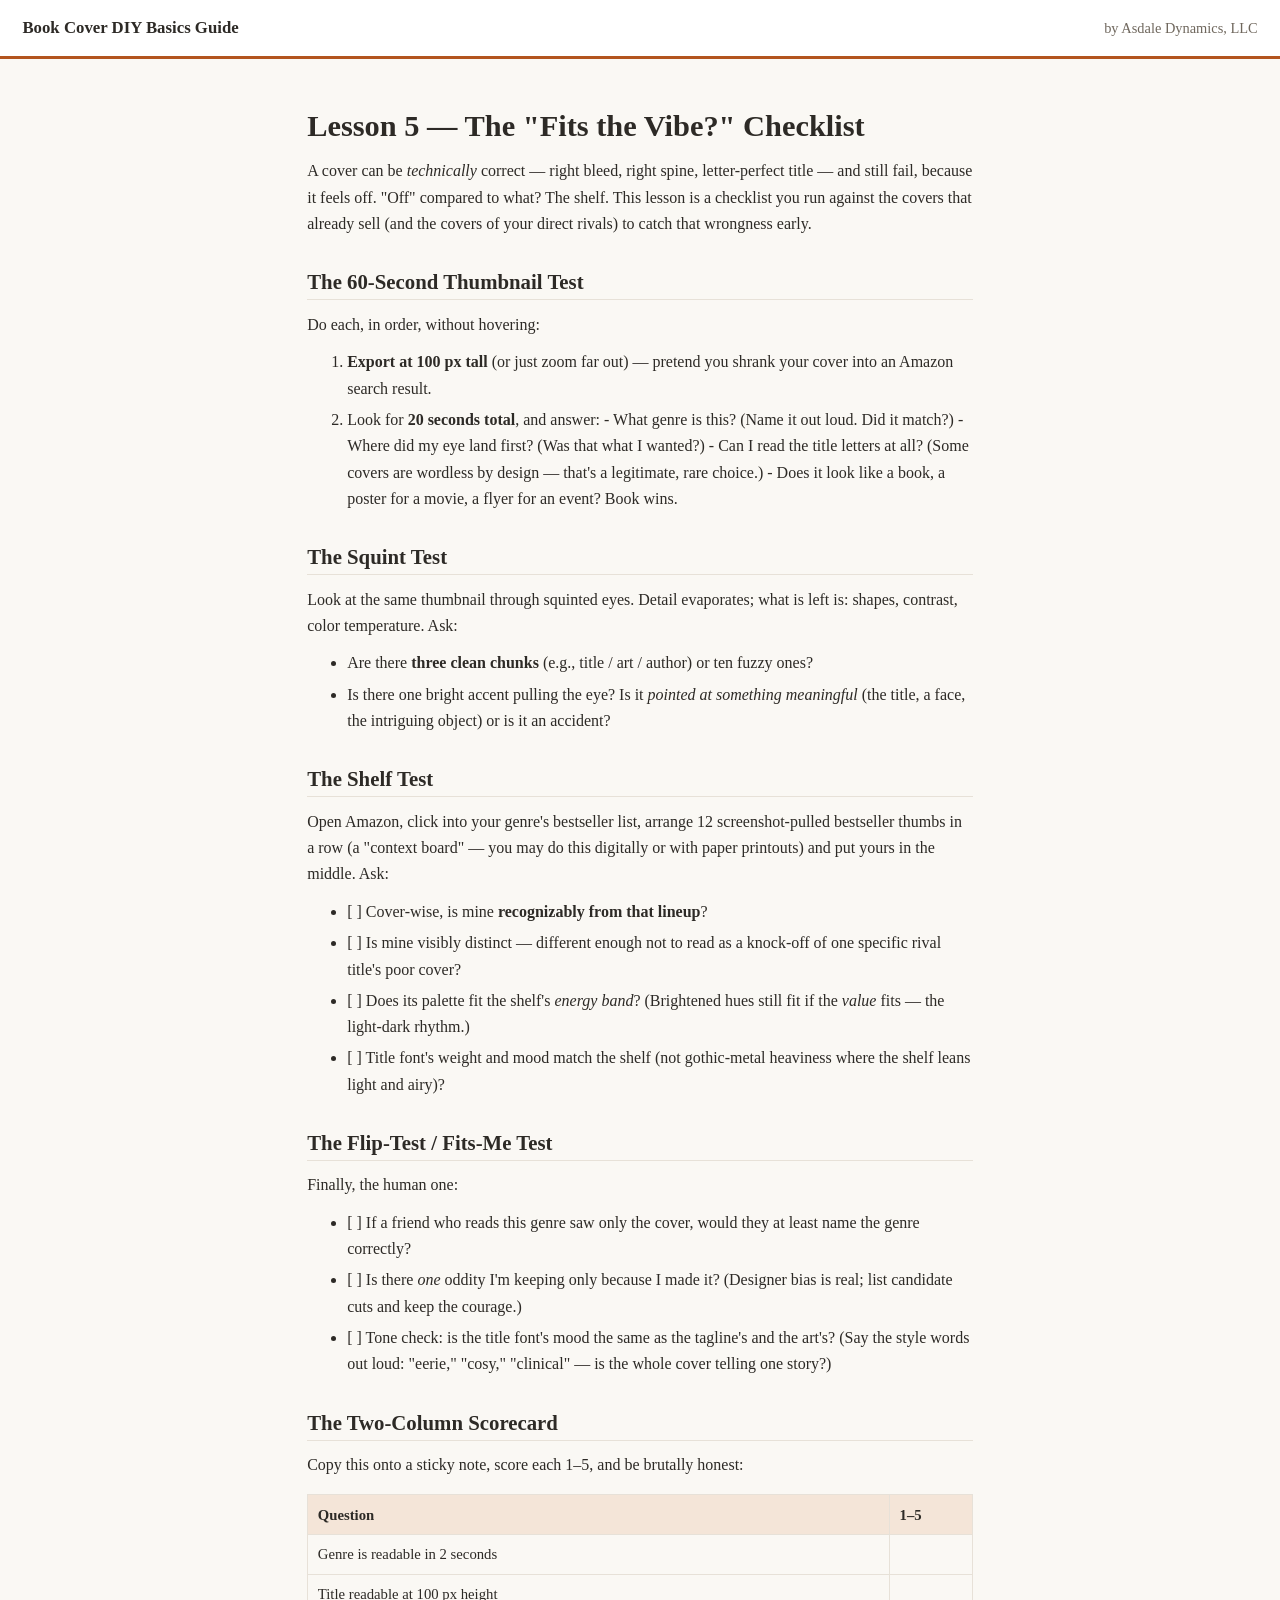
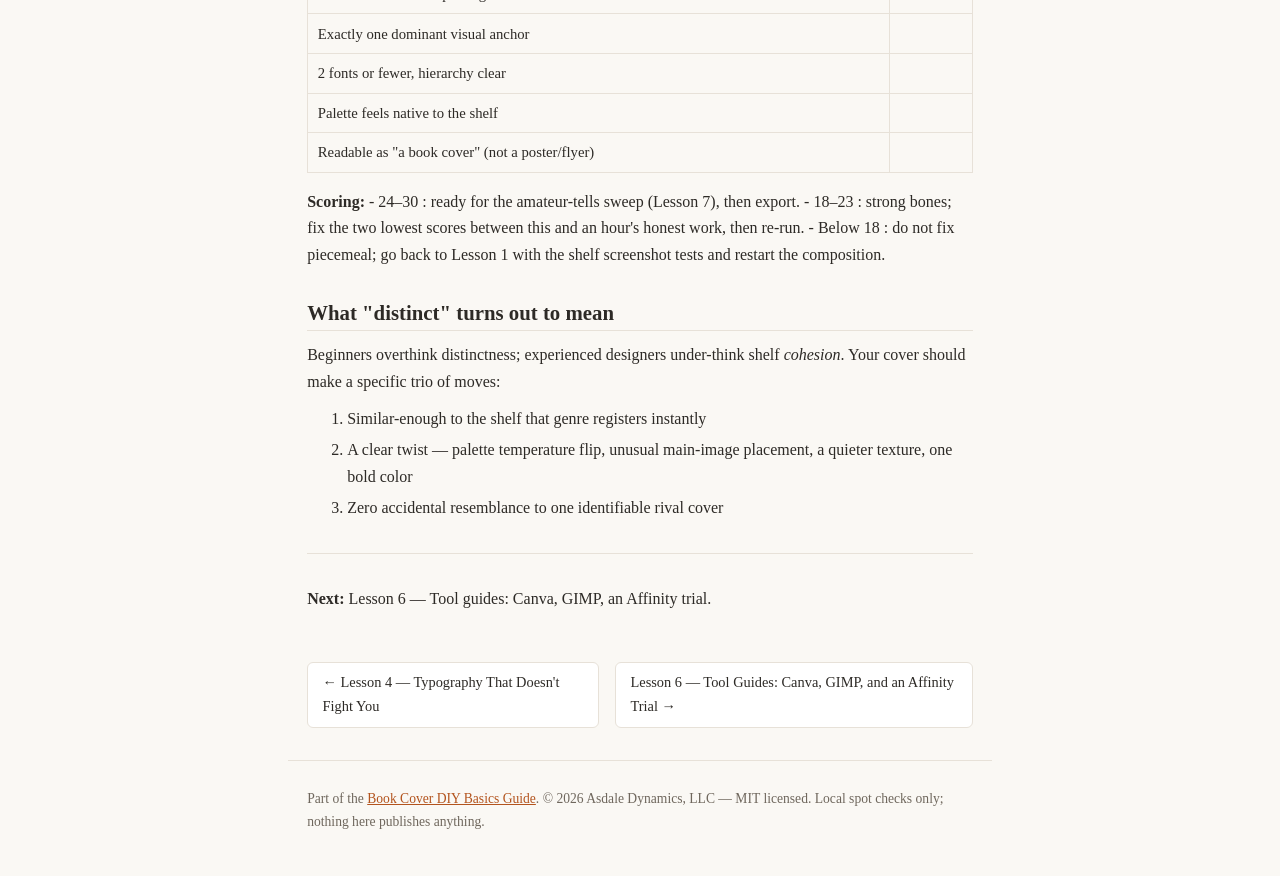
<file: site/05-fits-the-vibe-checklist.html>
<!DOCTYPE html>
<html lang="en">
<head>
<meta charset="utf-8">
<meta name="viewport" content="width=device-width, initial-scale=1">
<title>Lesson 5 — The &quot;Fits the Vibe?&quot; Checklist — Book Cover DIY Basics Guide</title>
<meta name="description" content="Beginner manual for designing clean, KDP-ready book covers yourself with free tools. By Asdale Dynamics, LLC.">
<link rel="stylesheet" href="style.css">
</head>
<body>
<header class="site-header">
  <a class="home" href="index.html">Book Cover DIY Basics Guide</a>
  <span class="byline">by Asdale Dynamics, LLC</span>
</header>
<main>
<h1>Lesson 5 — The "Fits the Vibe?" Checklist</h1>
<p>A cover can be <em>technically</em> correct — right bleed, right spine,
letter-perfect title — and still fail, because it feels off. "Off"
compared to what? The shelf. This lesson is a checklist you run
against the covers that already sell (and the covers of your direct
rivals) to catch that wrongness early.</p>
<h2>The 60-Second Thumbnail Test</h2>
<p>Do each, in order, without hovering:</p>
<ol>
<li><strong>Export at 100 px tall</strong> (or just zoom far out) — pretend you
   shrank your cover into an Amazon search result.</li>
<li>Look for <strong>20 seconds total</strong>, and answer:
   - What genre is this? (Name it out loud. Did it match?)
   - Where did my eye land first? (Was that what I wanted?)
   - Can I read the title letters at all? (Some covers are
     wordless by design — that's a legitimate, rare choice.)
   - Does it look like a book, a poster for a movie, a flyer for an
     event? Book wins.</li>
</ol>
<h2>The Squint Test</h2>
<p>Look at the same thumbnail through squinted eyes. Detail evaporates;
what is left is: shapes, contrast, color temperature. Ask:</p>
<ul>
<li>Are there <strong>three clean chunks</strong> (e.g., title / art / author) or
  ten fuzzy ones?</li>
<li>Is there one bright accent pulling the eye? Is it <em>pointed at
  something meaningful</em> (the title, a face, the intriguing object)
  or is it an accident?</li>
</ul>
<h2>The Shelf Test</h2>
<p>Open Amazon, click into your genre's bestseller list, arrange 12
screenshot-pulled bestseller thumbs in a row (a "context board" — you
may do this digitally or with paper printouts) and put yours in the
middle. Ask:</p>
<ul>
<li>[ ] Cover-wise, is mine <strong>recognizably from that lineup</strong>?</li>
<li>[ ] Is mine visibly distinct — different enough not to read as a
      knock-off of one specific rival title's poor cover?</li>
<li>[ ] Does its palette fit the shelf's <em>energy band</em>? (Brightened
      hues still fit if the <em>value</em> fits — the light-dark rhythm.)</li>
<li>[ ] Title font's weight and mood match the shelf (not gothic-metal
      heaviness where the shelf leans light and airy)?</li>
</ul>
<h2>The Flip-Test / Fits-Me Test</h2>
<p>Finally, the human one:</p>
<ul>
<li>[ ] If a friend who reads this genre saw only the cover, would
      they at least name the genre correctly?</li>
<li>[ ] Is there <em>one</em> oddity I'm keeping only because I made it?
      (Designer bias is real; list candidate cuts and keep the courage.)</li>
<li>[ ] Tone check: is the title font's mood the same as the tagline's
      and the art's? (Say the style words out loud: "eerie," "cosy,"
      "clinical" — is the whole cover telling one story?)</li>
</ul>
<h2>The Two-Column Scorecard</h2>
<p>Copy this onto a sticky note, score each 1–5, and be brutally honest:</p>
<table>
<thead>
<tr>
<th>Question</th>
<th>1–5</th>
</tr>
</thead>
<tbody>
<tr>
<td>Genre is readable in 2 seconds</td>
<td></td>
</tr>
<tr>
<td>Title readable at 100 px height</td>
<td></td>
</tr>
<tr>
<td>Exactly one dominant visual anchor</td>
<td></td>
</tr>
<tr>
<td>2 fonts or fewer, hierarchy clear</td>
<td></td>
</tr>
<tr>
<td>Palette feels native to the shelf</td>
<td></td>
</tr>
<tr>
<td>Readable as "a book cover" (not a poster/flyer)</td>
<td></td>
</tr>
</tbody>
</table>
<p><strong>Scoring:</strong>
- 24–30 : ready for the amateur-tells sweep (Lesson 7), then export.
- 18–23 : strong bones; fix the two lowest scores between this and an
          hour's honest work, then re-run.
- Below 18 : do not fix piecemeal; go back to Lesson 1 with the shelf
  screenshot tests and restart the composition.</p>
<h2>What "distinct" turns out to mean</h2>
<p>Beginners overthink distinctness; experienced designers under-think
shelf <em>cohesion</em>. Your cover should make a specific trio of moves:</p>
<ol>
<li>Similar-enough to the shelf that genre registers instantly</li>
<li>A clear twist — palette temperature flip, unusual main-image
   placement, a quieter texture, one bold color</li>
<li>Zero accidental resemblance to one identifiable rival cover</li>
</ol>
<hr />
<p><strong>Next:</strong> Lesson 6 — Tool guides: Canva, GIMP, an Affinity trial.</p>
</main>
<nav class="pager">
  <a class="pager-prev" href="04-typography.html">&larr; Lesson 4 — Typography That Doesn't Fight You</a><a class="pager-next" href="06-tool-guides.html">Lesson 6 — Tool Guides: Canva, GIMP, and an Affinity Trial &rarr;</a>
</nav>
<footer>
  <p>Part of the <a href="index.html">Book Cover DIY Basics Guide</a>.
  © 2026 Asdale Dynamics, LLC — MIT licensed. Local spot checks only;
  nothing here publishes anything.</p>
</footer>
</body>
</html>
</file>
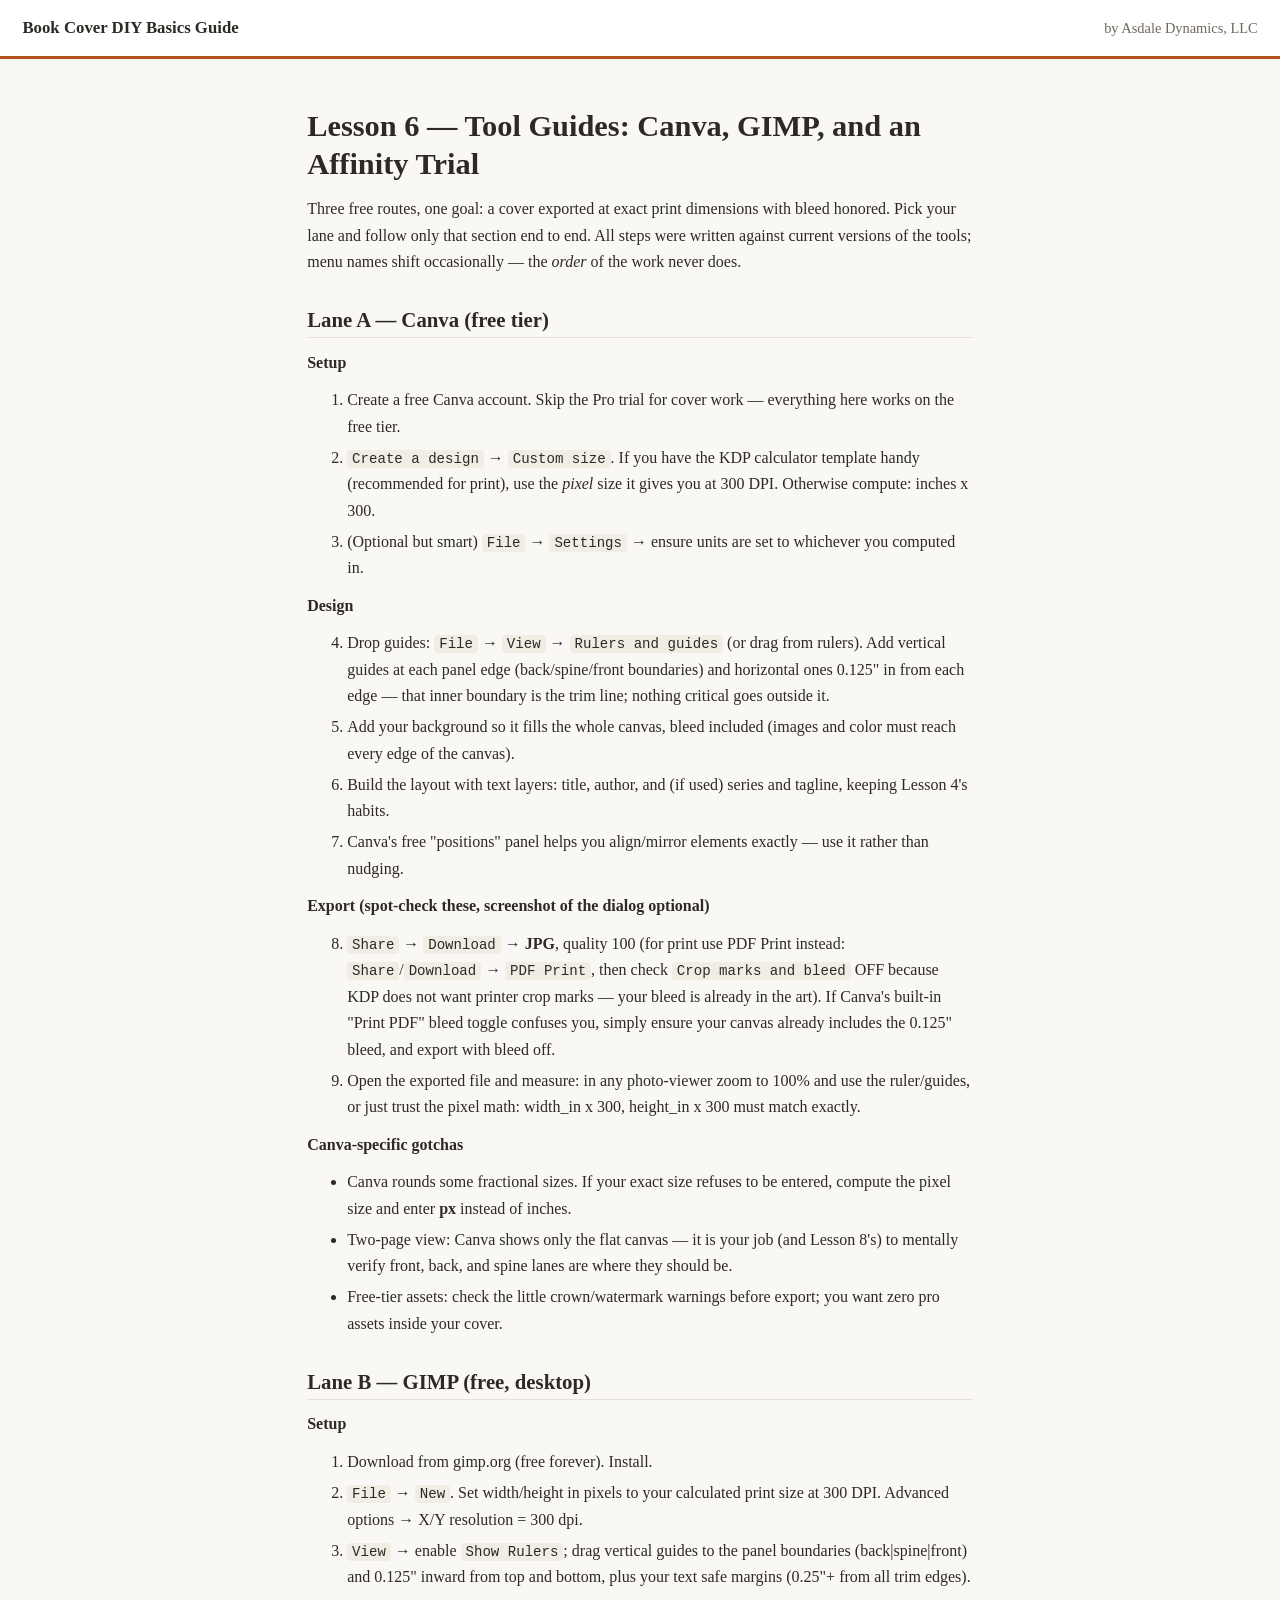
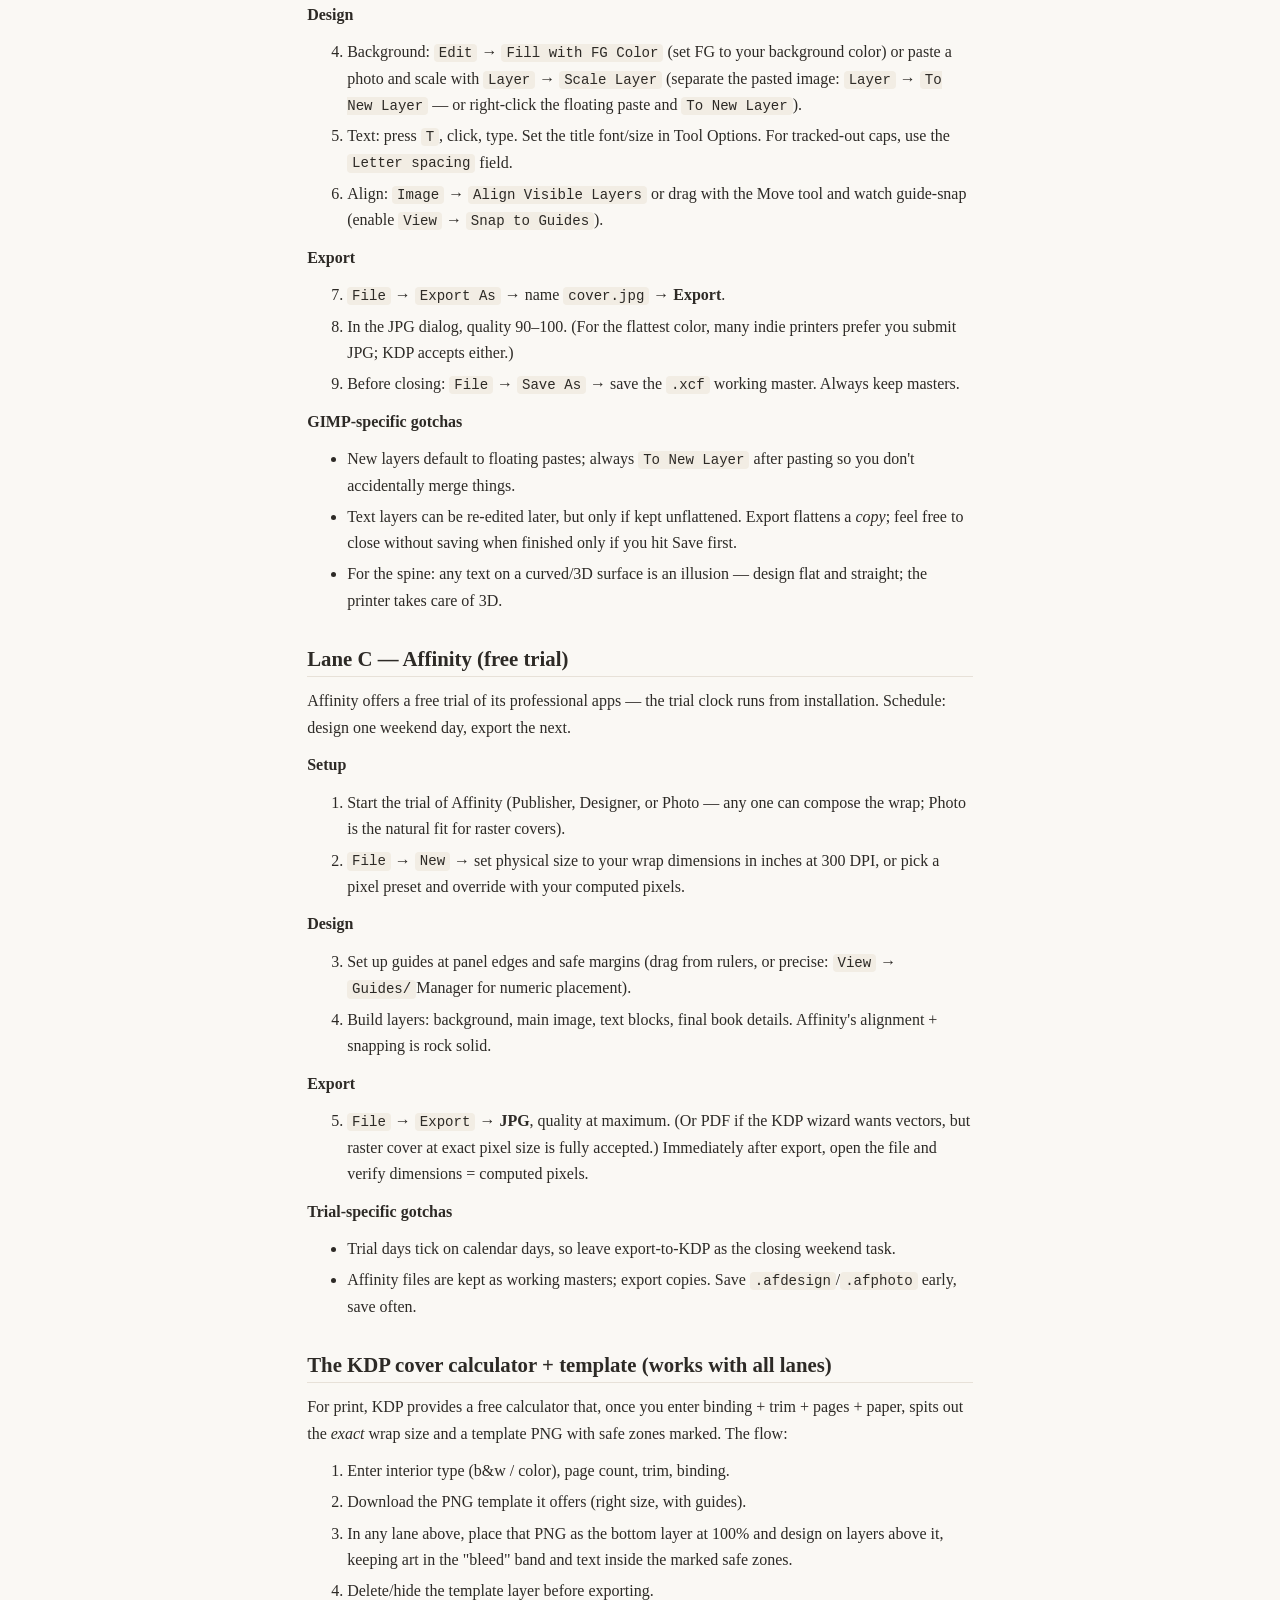
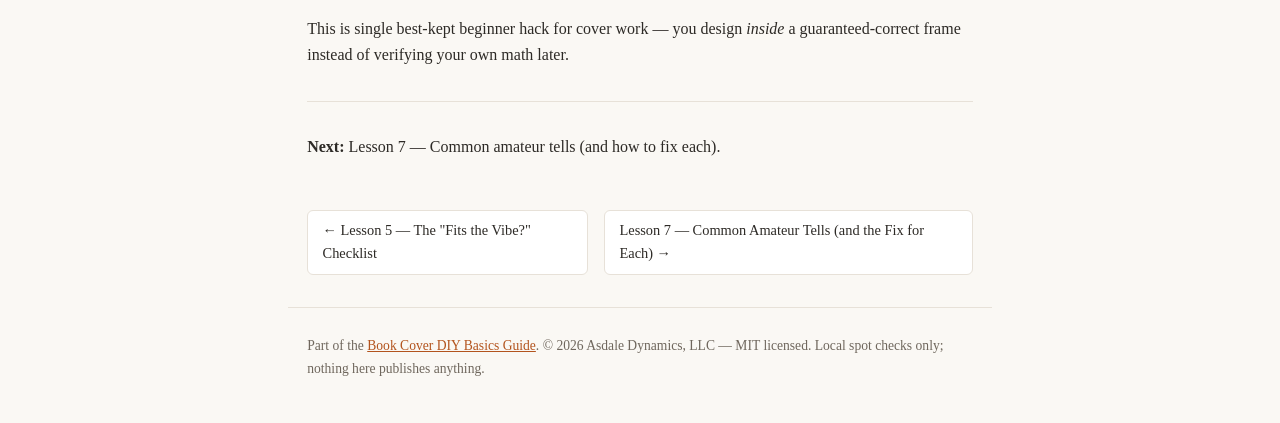
<file: site/06-tool-guides.html>
<!DOCTYPE html>
<html lang="en">
<head>
<meta charset="utf-8">
<meta name="viewport" content="width=device-width, initial-scale=1">
<title>Lesson 6 — Tool Guides: Canva, GIMP, and an Affinity Trial — Book Cover DIY Basics Guide</title>
<meta name="description" content="Beginner manual for designing clean, KDP-ready book covers yourself with free tools. By Asdale Dynamics, LLC.">
<link rel="stylesheet" href="style.css">
</head>
<body>
<header class="site-header">
  <a class="home" href="index.html">Book Cover DIY Basics Guide</a>
  <span class="byline">by Asdale Dynamics, LLC</span>
</header>
<main>
<h1>Lesson 6 — Tool Guides: Canva, GIMP, and an Affinity Trial</h1>
<p>Three free routes, one goal: a cover exported at exact print
dimensions with bleed honored. Pick your lane and follow only that
section end to end. All steps were written against current versions
of the tools; menu names shift occasionally — the <em>order</em> of the work
never does.</p>
<h2>Lane A — Canva (free tier)</h2>
<p><strong>Setup</strong></p>
<ol>
<li>Create a free Canva account. Skip the Pro trial for cover work —
   everything here works on the free tier.</li>
<li><code>Create a design</code> → <code>Custom size</code>. If you have the KDP calculator
   template handy (recommended for print), use the <em>pixel</em> size it
   gives you at 300 DPI. Otherwise compute: inches x 300.</li>
<li>(Optional but smart) <code>File</code> → <code>Settings</code> → ensure units are set to
   whichever you computed in.</li>
</ol>
<p><strong>Design</strong></p>
<ol start="4">
<li>Drop guides: <code>File</code> → <code>View</code> → <code>Rulers and guides</code> (or drag from
   rulers). Add vertical guides at each panel edge (back/spine/front
   boundaries) and horizontal ones 0.125" in from each edge — that
   inner boundary is the trim line; nothing critical goes outside it.</li>
<li>Add your background so it fills the whole canvas, bleed included
   (images and color must reach every edge of the canvas).</li>
<li>Build the layout with text layers: title, author, and (if used)
   series and tagline, keeping Lesson 4's habits.</li>
<li>Canva's free "positions" panel helps you align/mirror elements
   exactly — use it rather than nudging.</li>
</ol>
<p><strong>Export (spot-check these, screenshot of the dialog optional)</strong></p>
<ol start="8">
<li><code>Share</code> → <code>Download</code> → <strong>JPG</strong>, quality 100 (for print use PDF
   Print instead: <code>Share</code>/<code>Download</code> → <code>PDF Print</code>, then check
   <code>Crop marks and bleed</code> OFF because KDP does not want printer crop
   marks — your bleed is already in the art). If Canva's built-in
   "Print PDF" bleed toggle confuses you, simply ensure your canvas
   already includes the 0.125" bleed, and export with bleed off.</li>
<li>Open the exported file and measure: in any photo-viewer zoom to
   100% and use the ruler/guides, or just trust the pixel math:
   width_in x 300, height_in x 300 must match exactly.</li>
</ol>
<p><strong>Canva-specific gotchas</strong></p>
<ul>
<li>Canva rounds some fractional sizes. If your exact size refuses to
  be entered, compute the pixel size and enter <strong>px</strong> instead of
  inches.</li>
<li>Two-page view: Canva shows only the flat canvas — it is your job
  (and Lesson 8's) to mentally verify front, back, and spine lanes
  are where they should be.</li>
<li>Free-tier assets: check the little crown/watermark warnings before
  export; you want zero pro assets inside your cover.</li>
</ul>
<h2>Lane B — GIMP (free, desktop)</h2>
<p><strong>Setup</strong></p>
<ol>
<li>Download from gimp.org (free forever). Install.</li>
<li><code>File</code> → <code>New</code>. Set width/height in pixels to your calculated
   print size at 300 DPI. Advanced options → X/Y resolution = 300 dpi.</li>
<li><code>View</code> → enable <code>Show Rulers</code>; drag vertical guides to the panel
   boundaries (back|spine|front) and 0.125" inward from top and
   bottom, plus your text safe margins (0.25"+ from all trim edges).</li>
</ol>
<p><strong>Design</strong></p>
<ol start="4">
<li>Background: <code>Edit</code> → <code>Fill with FG Color</code> (set FG to your
   background color) or paste a photo and scale with <code>Layer</code> →
   <code>Scale Layer</code> (separate the pasted image: <code>Layer</code> → <code>To New Layer</code>
   — or right-click the floating paste and <code>To New Layer</code>).</li>
<li>Text: press <code>T</code>, click, type. Set the title font/size in Tool
   Options. For tracked-out caps, use the <code>Letter spacing</code> field.</li>
<li>Align: <code>Image</code> → <code>Align Visible Layers</code> or drag with the Move tool
   and watch guide-snap (enable <code>View</code> → <code>Snap to Guides</code>).</li>
</ol>
<p><strong>Export</strong></p>
<ol start="7">
<li><code>File</code> → <code>Export As</code> → name <code>cover.jpg</code> → <strong>Export</strong>.</li>
<li>In the JPG dialog, quality 90–100. (For the flattest color, many
   indie printers prefer you submit JPG; KDP accepts either.)</li>
<li>Before closing: <code>File</code> → <code>Save As</code> → save the <code>.xcf</code> working
   master. Always keep masters.</li>
</ol>
<p><strong>GIMP-specific gotchas</strong></p>
<ul>
<li>New layers default to floating pastes; always <code>To New Layer</code> after
  pasting so you don't accidentally merge things.</li>
<li>Text layers can be re-edited later, but only if kept unflattened.
  Export flattens a <em>copy</em>; feel free to close without saving when
  finished only if you hit Save first.</li>
<li>For the spine: any text on a curved/3D surface is an illusion —
  design flat and straight; the printer takes care of 3D.</li>
</ul>
<h2>Lane C — Affinity (free trial)</h2>
<p>Affinity offers a free trial of its professional apps — the trial
clock runs from installation. Schedule: design one weekend day,
export the next.</p>
<p><strong>Setup</strong></p>
<ol>
<li>Start the trial of Affinity (Publisher, Designer, or Photo — any
   one can compose the wrap; Photo is the natural fit for raster
   covers).</li>
<li><code>File</code> → <code>New</code> → set physical size to your wrap dimensions in
   inches at 300 DPI, or pick a pixel preset and override with your
   computed pixels.</li>
</ol>
<p><strong>Design</strong></p>
<ol start="3">
<li>Set up guides at panel edges and safe margins (drag from rulers,
   or precise: <code>View</code> → <code>Guides/</code>Manager for numeric placement).</li>
<li>Build layers: background, main image, text blocks, final book
   details. Affinity's alignment + snapping is rock solid.</li>
</ol>
<p><strong>Export</strong></p>
<ol start="5">
<li><code>File</code> → <code>Export</code> → <strong>JPG</strong>, quality at maximum. (Or PDF if the
   KDP wizard wants vectors, but raster cover at exact pixel size is
   fully accepted.) Immediately after export, open the file and
   verify dimensions = computed pixels.</li>
</ol>
<p><strong>Trial-specific gotchas</strong></p>
<ul>
<li>Trial days tick on calendar days, so leave export-to-KDP as the
  closing weekend task.</li>
<li>Affinity files are kept as working masters; export copies. Save
  <code>.afdesign</code>/<code>.afphoto</code> early, save often.</li>
</ul>
<h2>The KDP cover calculator + template (works with all lanes)</h2>
<p>For print, KDP provides a free calculator that, once you enter
binding + trim + pages + paper, spits out the <em>exact</em> wrap size and a
template PNG with safe zones marked. The flow:</p>
<ol>
<li>Enter interior type (b&amp;w / color), page count, trim, binding.</li>
<li>Download the PNG template it offers (right size, with guides).</li>
<li>In any lane above, place that PNG as the bottom layer at 100% and
   design on layers above it, keeping art in the "bleed" band and
   text inside the marked safe zones.</li>
<li>Delete/hide the template layer before exporting.</li>
</ol>
<p>This is single best-kept beginner hack for cover work — you design
<em>inside</em> a guaranteed-correct frame instead of verifying your own
math later.</p>
<hr />
<p><strong>Next:</strong> Lesson 7 — Common amateur tells (and how to fix each).</p>
</main>
<nav class="pager">
  <a class="pager-prev" href="05-fits-the-vibe-checklist.html">&larr; Lesson 5 — The "Fits the Vibe?" Checklist</a><a class="pager-next" href="07-amateur-tells.html">Lesson 7 — Common Amateur Tells (and the Fix for Each) &rarr;</a>
</nav>
<footer>
  <p>Part of the <a href="index.html">Book Cover DIY Basics Guide</a>.
  © 2026 Asdale Dynamics, LLC — MIT licensed. Local spot checks only;
  nothing here publishes anything.</p>
</footer>
</body>
</html>
</file>
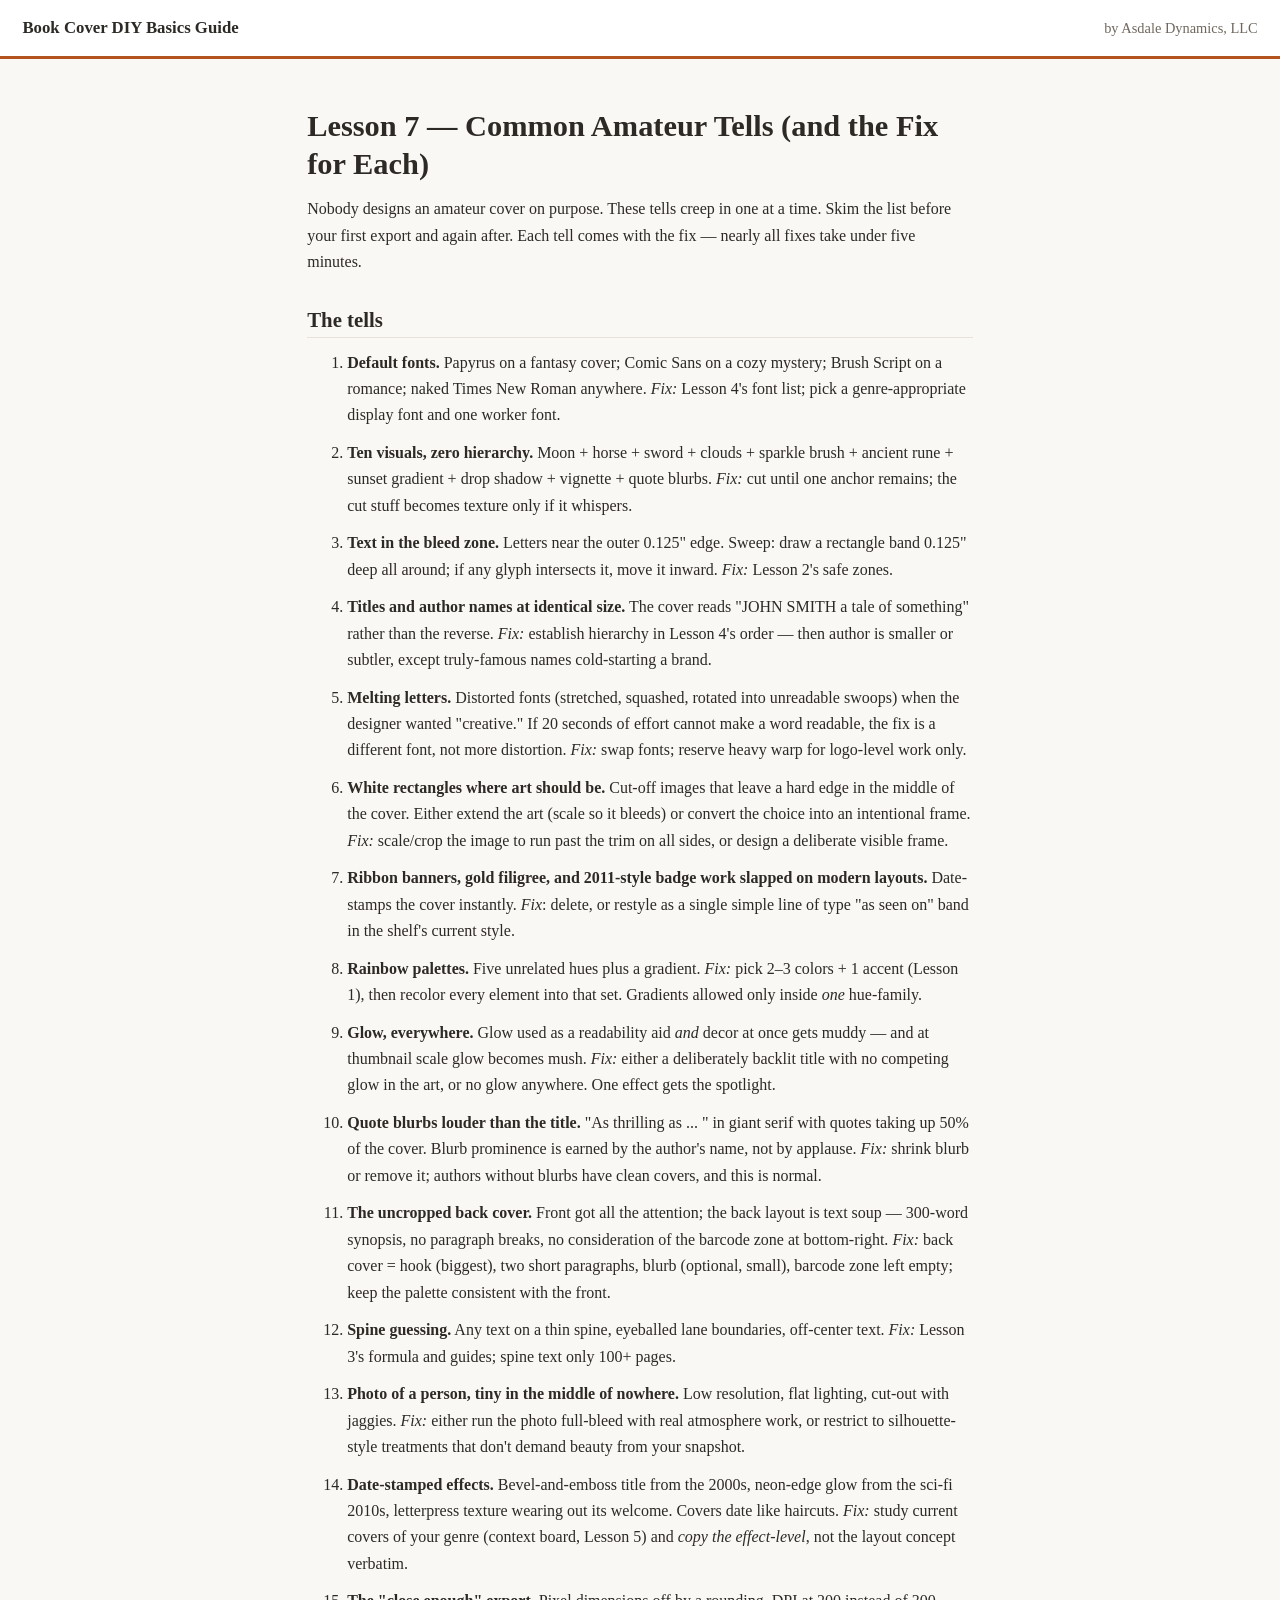
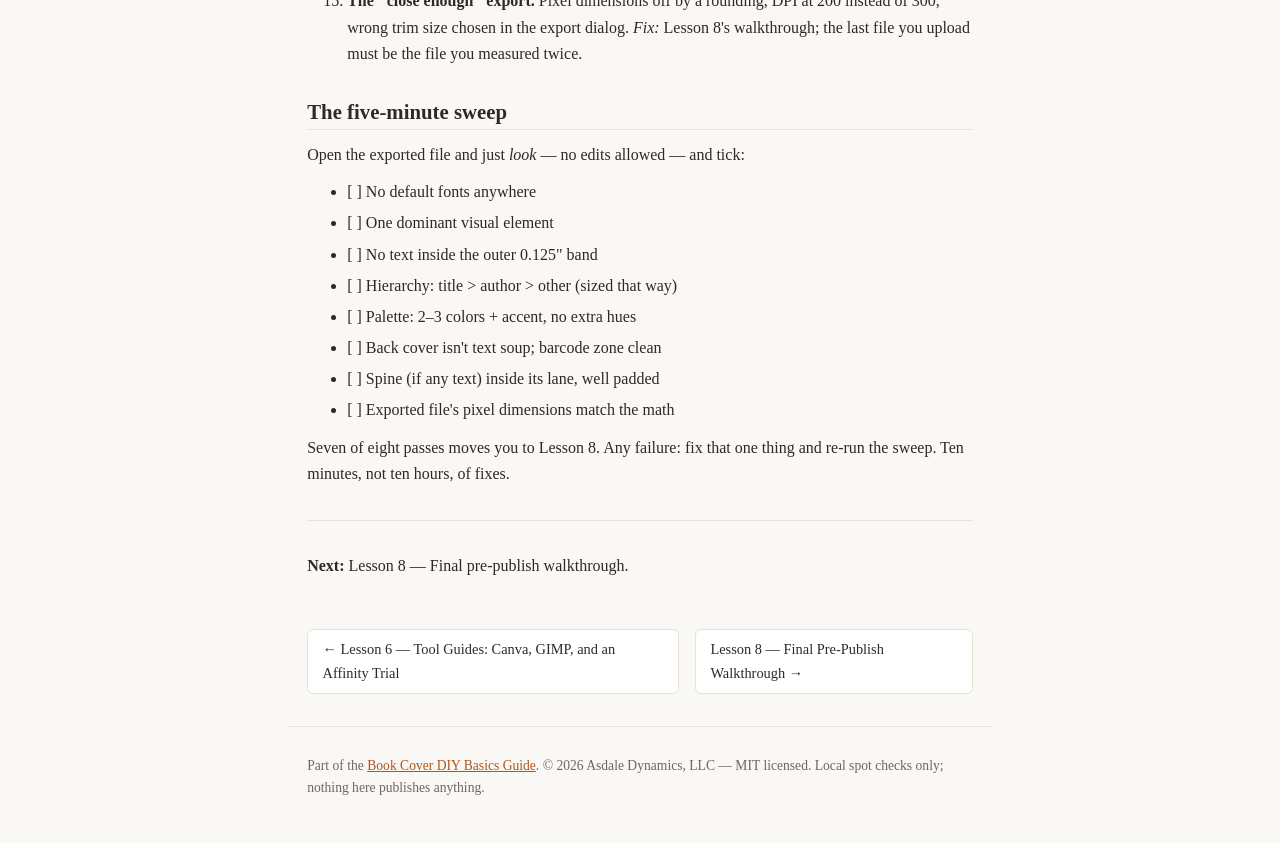
<file: site/07-amateur-tells.html>
<!DOCTYPE html>
<html lang="en">
<head>
<meta charset="utf-8">
<meta name="viewport" content="width=device-width, initial-scale=1">
<title>Lesson 7 — Common Amateur Tells (and the Fix for Each) — Book Cover DIY Basics Guide</title>
<meta name="description" content="Beginner manual for designing clean, KDP-ready book covers yourself with free tools. By Asdale Dynamics, LLC.">
<link rel="stylesheet" href="style.css">
</head>
<body>
<header class="site-header">
  <a class="home" href="index.html">Book Cover DIY Basics Guide</a>
  <span class="byline">by Asdale Dynamics, LLC</span>
</header>
<main>
<h1>Lesson 7 — Common Amateur Tells (and the Fix for Each)</h1>
<p>Nobody designs an amateur cover on purpose. These tells creep in one
at a time. Skim the list before your first export and again after.
Each tell comes with the fix — nearly all fixes take under five
minutes.</p>
<h2>The tells</h2>
<ol>
<li>
<p><strong>Default fonts.</strong> Papyrus on a fantasy cover; Comic Sans on a
   cozy mystery; Brush Script on a romance; naked Times New Roman
   anywhere. <em>Fix:</em> Lesson 4's font list; pick a genre-appropriate
   display font and one worker font.</p>
</li>
<li>
<p><strong>Ten visuals, zero hierarchy.</strong> Moon + horse + sword + clouds +
   sparkle brush + ancient rune + sunset gradient + drop shadow +
   vignette + quote blurbs. <em>Fix:</em> cut until one anchor remains; the
   cut stuff becomes texture only if it whispers.</p>
</li>
<li>
<p><strong>Text in the bleed zone.</strong> Letters near the outer 0.125" edge.
   Sweep: draw a rectangle band 0.125" deep all around; if any glyph
   intersects it, move it inward. <em>Fix:</em> Lesson 2's safe zones.</p>
</li>
<li>
<p><strong>Titles and author names at identical size.</strong> The cover reads
   "JOHN SMITH a tale of something" rather than the reverse.
   <em>Fix:</em> establish hierarchy in Lesson 4's order — then author is
   smaller or subtler, except truly-famous names cold-starting a
   brand.</p>
</li>
<li>
<p><strong>Melting letters.</strong> Distorted fonts (stretched, squashed, rotated
   into unreadable swoops) when the designer wanted "creative." If 20
   seconds of effort cannot make a word readable, the fix is a
   different font, not more distortion. <em>Fix:</em> swap fonts; reserve
   heavy warp for logo-level work only.</p>
</li>
<li>
<p><strong>White rectangles where art should be.</strong> Cut-off images that
   leave a hard edge in the middle of the cover. Either extend the
   art (scale so it bleeds) or convert the choice into an intentional
   frame. <em>Fix:</em> scale/crop the image to run past the trim on all
   sides, or design a deliberate visible frame.</p>
</li>
<li>
<p><strong>Ribbon banners, gold filigree, and 2011-style badge work slapped
   on modern layouts.</strong> Date-stamps the cover instantly. <em>Fix</em>:
   delete, or restyle as a single simple line of type "as seen on"
   band in the shelf's current style.</p>
</li>
<li>
<p><strong>Rainbow palettes.</strong> Five unrelated hues plus a gradient. <em>Fix:</em>
   pick 2–3 colors + 1 accent (Lesson 1), then recolor every element
   into that set. Gradients allowed only inside <em>one</em> hue-family.</p>
</li>
<li>
<p><strong>Glow, everywhere.</strong> Glow used as a readability aid <em>and</em> decor
   at once gets muddy — and at thumbnail scale glow becomes mush.
   <em>Fix:</em> either a deliberately backlit title with no competing glow
   in the art, or no glow anywhere. One effect gets the spotlight.</p>
</li>
<li>
<p><strong>Quote blurbs louder than the title.</strong> "As thrilling as ... "
    in giant serif with quotes taking up 50% of the cover. Blurb
    prominence is earned by the author's name, not by applause. <em>Fix:</em>
    shrink blurb or remove it; authors without blurbs have clean
    covers, and this is normal.</p>
</li>
<li>
<p><strong>The uncropped back cover.</strong> Front got all the attention; the
    back layout is text soup — 300-word synopsis, no paragraph
    breaks, no consideration of the barcode zone at bottom-right.
    <em>Fix:</em> back cover = hook (biggest), two short paragraphs, blurb
    (optional, small), barcode zone left empty; keep the palette
    consistent with the front.</p>
</li>
<li>
<p><strong>Spine guessing.</strong> Any text on a thin spine, eyeballed lane
    boundaries, off-center text. <em>Fix:</em> Lesson 3's formula and
    guides; spine text only 100+ pages.</p>
</li>
<li>
<p><strong>Photo of a person, tiny in the middle of nowhere.</strong> Low
    resolution, flat lighting, cut-out with jaggies. <em>Fix:</em> either
    run the photo full-bleed with real atmosphere work, or restrict
    to silhouette-style treatments that don't demand beauty from
    your snapshot.</p>
</li>
<li>
<p><strong>Date-stamped effects.</strong> Bevel-and-emboss title from the 2000s,
    neon-edge glow from the sci-fi 2010s, letterpress texture wearing
    out its welcome. Covers date like haircuts. <em>Fix:</em> study current
    covers of your genre (context board, Lesson 5) and <em>copy the
    effect-level</em>, not the layout concept verbatim.</p>
</li>
<li>
<p><strong>The "close enough" export.</strong> Pixel dimensions off by a rounding,
    DPI at 200 instead of 300, wrong trim size chosen in the export
    dialog. <em>Fix:</em> Lesson 8's walkthrough; the last file you upload
    must be the file you measured twice.</p>
</li>
</ol>
<h2>The five-minute sweep</h2>
<p>Open the exported file and just <em>look</em> — no edits allowed — and tick:</p>
<ul>
<li>[ ] No default fonts anywhere</li>
<li>[ ] One dominant visual element</li>
<li>[ ] No text inside the outer 0.125" band</li>
<li>[ ] Hierarchy: title &gt; author &gt; other (sized that way)</li>
<li>[ ] Palette: 2–3 colors + accent, no extra hues</li>
<li>[ ] Back cover isn't text soup; barcode zone clean</li>
<li>[ ] Spine (if any text) inside its lane, well padded</li>
<li>[ ] Exported file's pixel dimensions match the math</li>
</ul>
<p>Seven of eight passes moves you to Lesson 8. Any failure: fix that one
thing and re-run the sweep. Ten minutes, not ten hours, of fixes.</p>
<hr />
<p><strong>Next:</strong> Lesson 8 — Final pre-publish walkthrough.</p>
</main>
<nav class="pager">
  <a class="pager-prev" href="06-tool-guides.html">&larr; Lesson 6 — Tool Guides: Canva, GIMP, and an Affinity Trial</a><a class="pager-next" href="08-pre-publish-walkthrough.html">Lesson 8 — Final Pre-Publish Walkthrough &rarr;</a>
</nav>
<footer>
  <p>Part of the <a href="index.html">Book Cover DIY Basics Guide</a>.
  © 2026 Asdale Dynamics, LLC — MIT licensed. Local spot checks only;
  nothing here publishes anything.</p>
</footer>
</body>
</html>
</file>
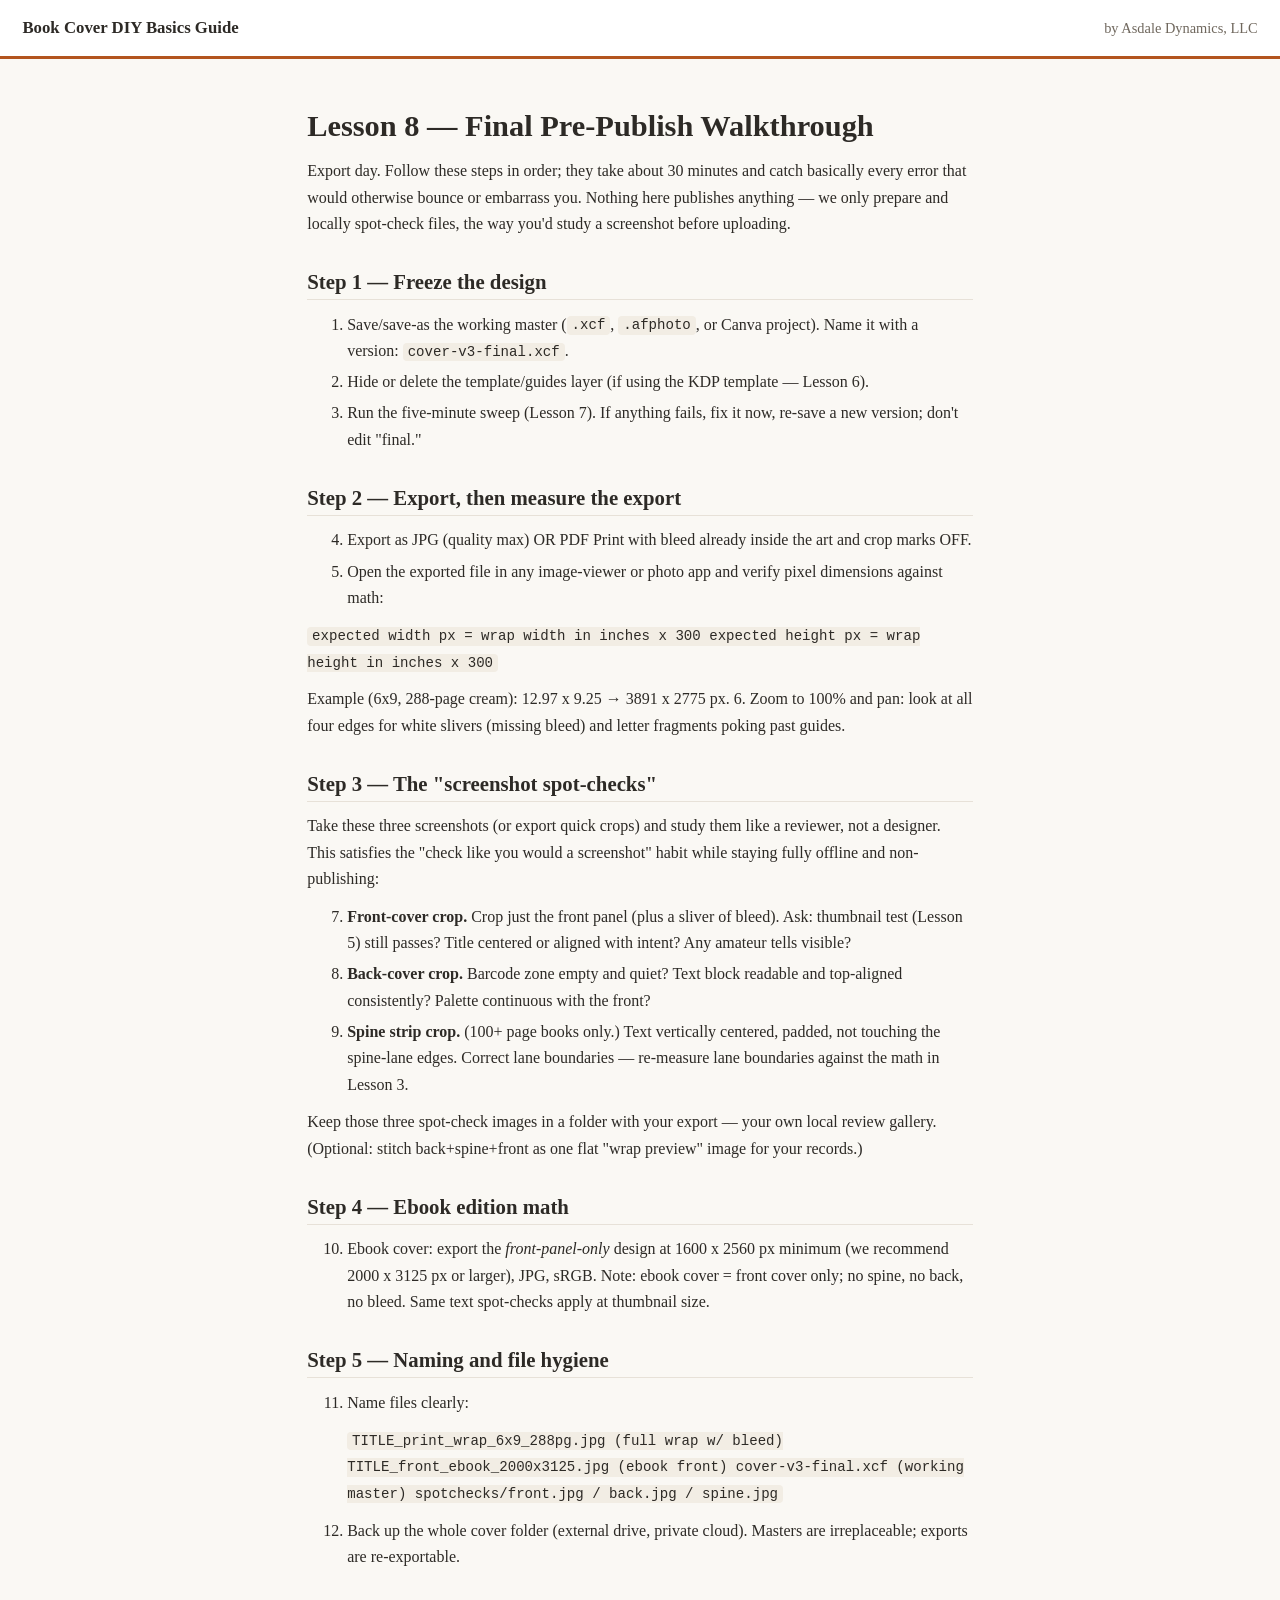
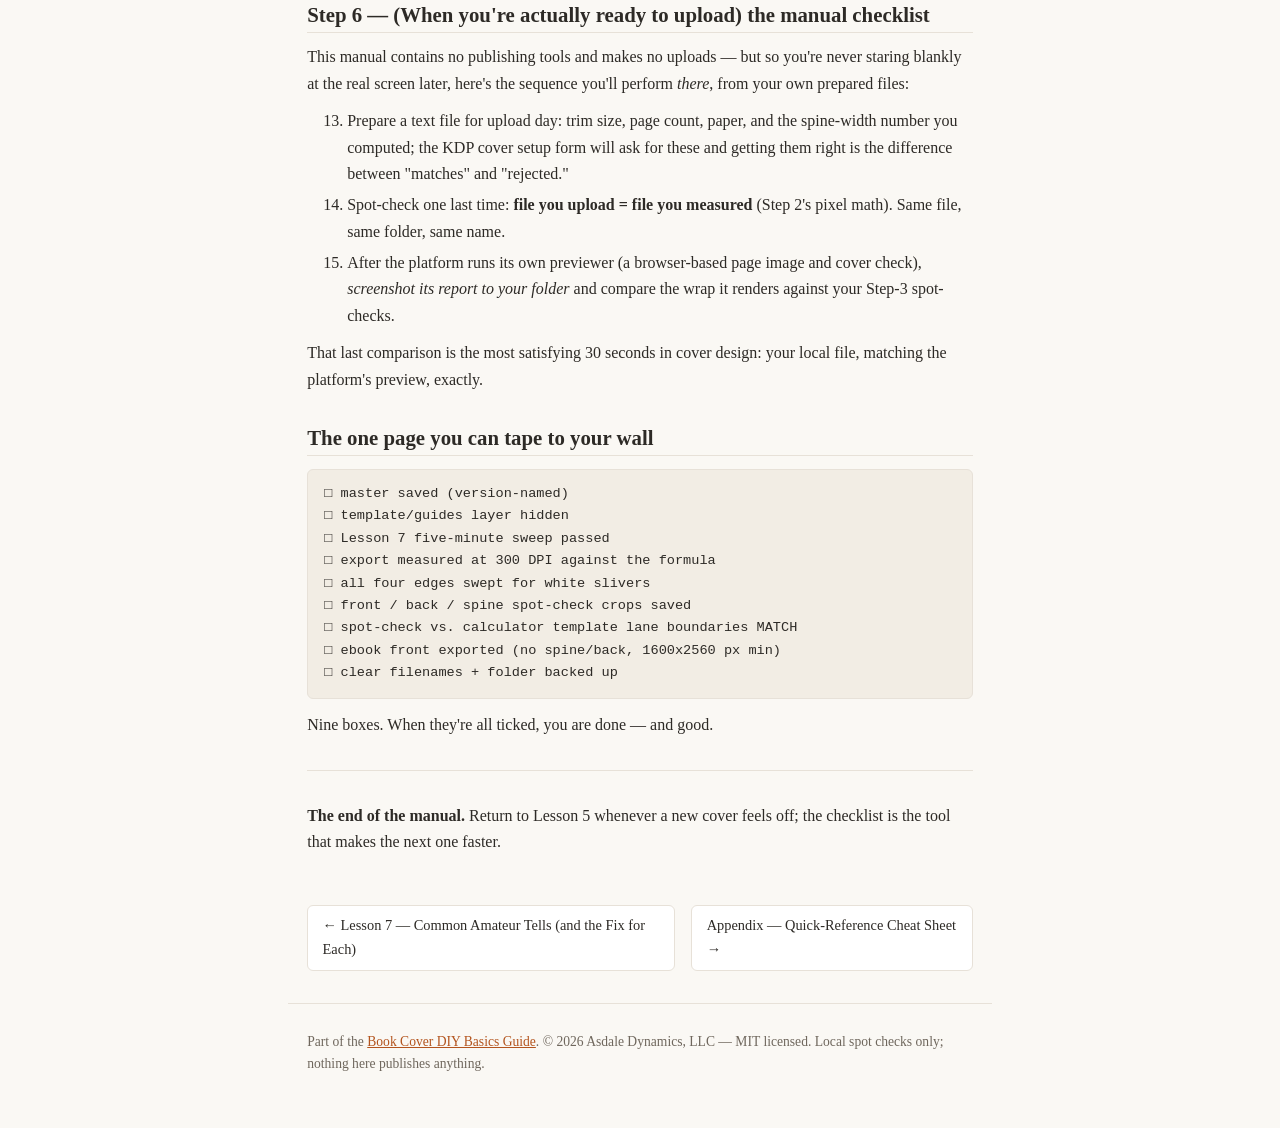
<file: site/08-pre-publish-walkthrough.html>
<!DOCTYPE html>
<html lang="en">
<head>
<meta charset="utf-8">
<meta name="viewport" content="width=device-width, initial-scale=1">
<title>Lesson 8 — Final Pre-Publish Walkthrough — Book Cover DIY Basics Guide</title>
<meta name="description" content="Beginner manual for designing clean, KDP-ready book covers yourself with free tools. By Asdale Dynamics, LLC.">
<link rel="stylesheet" href="style.css">
</head>
<body>
<header class="site-header">
  <a class="home" href="index.html">Book Cover DIY Basics Guide</a>
  <span class="byline">by Asdale Dynamics, LLC</span>
</header>
<main>
<h1>Lesson 8 — Final Pre-Publish Walkthrough</h1>
<p>Export day. Follow these steps in order; they take about 30 minutes
and catch basically every error that would otherwise bounce or
embarrass you. Nothing here publishes anything — we only prepare and
locally spot-check files, the way you'd study a screenshot before
uploading.</p>
<h2>Step 1 — Freeze the design</h2>
<ol>
<li>Save/save-as the working master (<code>.xcf</code>, <code>.afphoto</code>, or Canva
   project). Name it with a version: <code>cover-v3-final.xcf</code>.</li>
<li>Hide or delete the template/guides layer (if using the KDP
   template — Lesson 6).</li>
<li>Run the five-minute sweep (Lesson 7). If anything fails,
   fix it now, re-save a new version; don't edit "final."</li>
</ol>
<h2>Step 2 — Export, then measure the export</h2>
<ol start="4">
<li>Export as JPG (quality max) OR PDF Print with bleed already
   inside the art and crop marks OFF.</li>
<li>Open the exported file in any image-viewer or photo app and
   verify pixel dimensions against math:</li>
</ol>
<p><code>expected width  px = wrap width in inches  x 300
   expected height px = wrap height in inches x 300</code></p>
<p>Example (6x9, 288-page cream): 12.97 x 9.25 → 3891 x 2775 px.
6. Zoom to 100% and pan: look at all four edges for white slivers
   (missing bleed) and letter fragments poking past guides.</p>
<h2>Step 3 — The "screenshot spot-checks"</h2>
<p>Take these three screenshots (or export quick crops) and study them
like a reviewer, not a designer. This satisfies the "check like you
would a screenshot" habit while staying fully offline and
non-publishing:</p>
<ol start="7">
<li><strong>Front-cover crop.</strong> Crop just the front panel (plus a sliver of
   bleed). Ask: thumbnail test (Lesson 5) still passes? Title
   centered or aligned with intent? Any amateur tells visible?</li>
<li><strong>Back-cover crop.</strong> Barcode zone empty and quiet? Text block
   readable and top-aligned consistently? Palette continuous with
   the front?</li>
<li><strong>Spine strip crop.</strong> (100+ page books only.) Text vertically
   centered, padded, not touching the spine-lane edges. Correct lane
   boundaries — re-measure lane boundaries against the math in
   Lesson 3.</li>
</ol>
<p>Keep those three spot-check images in a folder with your export —
your own local review gallery. (Optional: stitch back+spine+front as
one flat "wrap preview" image for your records.)</p>
<h2>Step 4 — Ebook edition math</h2>
<ol start="10">
<li>Ebook cover: export the <em>front-panel-only</em> design at 1600 x 2560
    px minimum (we recommend 2000 x 3125 px or larger), JPG, sRGB.
    Note: ebook cover = front cover only; no spine, no back, no
    bleed. Same text spot-checks apply at thumbnail size.</li>
</ol>
<h2>Step 5 — Naming and file hygiene</h2>
<ol start="11">
<li>
<p>Name files clearly:</p>
<p><code>TITLE_print_wrap_6x9_288pg.jpg      (full wrap w/ bleed)
TITLE_front_ebook_2000x3125.jpg     (ebook front)
cover-v3-final.xcf                  (working master)
spotchecks/front.jpg / back.jpg / spine.jpg</code></p>
</li>
<li>
<p>Back up the whole cover folder (external drive, private cloud).
    Masters are irreplaceable; exports are re-exportable.</p>
</li>
</ol>
<h2>Step 6 — (When you're actually ready to upload) the manual checklist</h2>
<p>This manual contains no publishing tools and makes no uploads — but
so you're never staring blankly at the real screen later, here's the
sequence you'll perform <em>there</em>, from your own prepared files:</p>
<ol start="13">
<li>Prepare a text file for upload day: trim size, page count, paper,
    and the spine-width number you computed; the KDP cover setup form
    will ask for these and getting them right is the difference
    between "matches" and "rejected."</li>
<li>Spot-check one last time: <strong>file you upload = file you measured</strong>
    (Step 2's pixel math). Same file, same folder, same name.</li>
<li>After the platform runs its own previewer (a browser-based page
    image and cover check), <em>screenshot its report to your folder</em> and
    compare the wrap it renders against your Step-3 spot-checks.</li>
</ol>
<p>That last comparison is the most satisfying 30 seconds in cover
design: your local file, matching the platform's preview, exactly.</p>
<h2>The one page you can tape to your wall</h2>
<pre><code>□ master saved (version-named)
□ template/guides layer hidden
□ Lesson 7 five-minute sweep passed
□ export measured at 300 DPI against the formula
□ all four edges swept for white slivers
□ front / back / spine spot-check crops saved
□ spot-check vs. calculator template lane boundaries MATCH
□ ebook front exported (no spine/back, 1600x2560 px min)
□ clear filenames + folder backed up
</code></pre>
<p>Nine boxes. When they're all ticked, you are done — and good.</p>
<hr />
<p><strong>The end of the manual.</strong> Return to Lesson 5 whenever a new cover
feels off; the checklist is the tool that makes the next one faster.</p>
</main>
<nav class="pager">
  <a class="pager-prev" href="07-amateur-tells.html">&larr; Lesson 7 — Common Amateur Tells (and the Fix for Each)</a><a class="pager-next" href="09-cheat-sheet.html">Appendix — Quick-Reference Cheat Sheet &rarr;</a>
</nav>
<footer>
  <p>Part of the <a href="index.html">Book Cover DIY Basics Guide</a>.
  © 2026 Asdale Dynamics, LLC — MIT licensed. Local spot checks only;
  nothing here publishes anything.</p>
</footer>
</body>
</html>
</file>
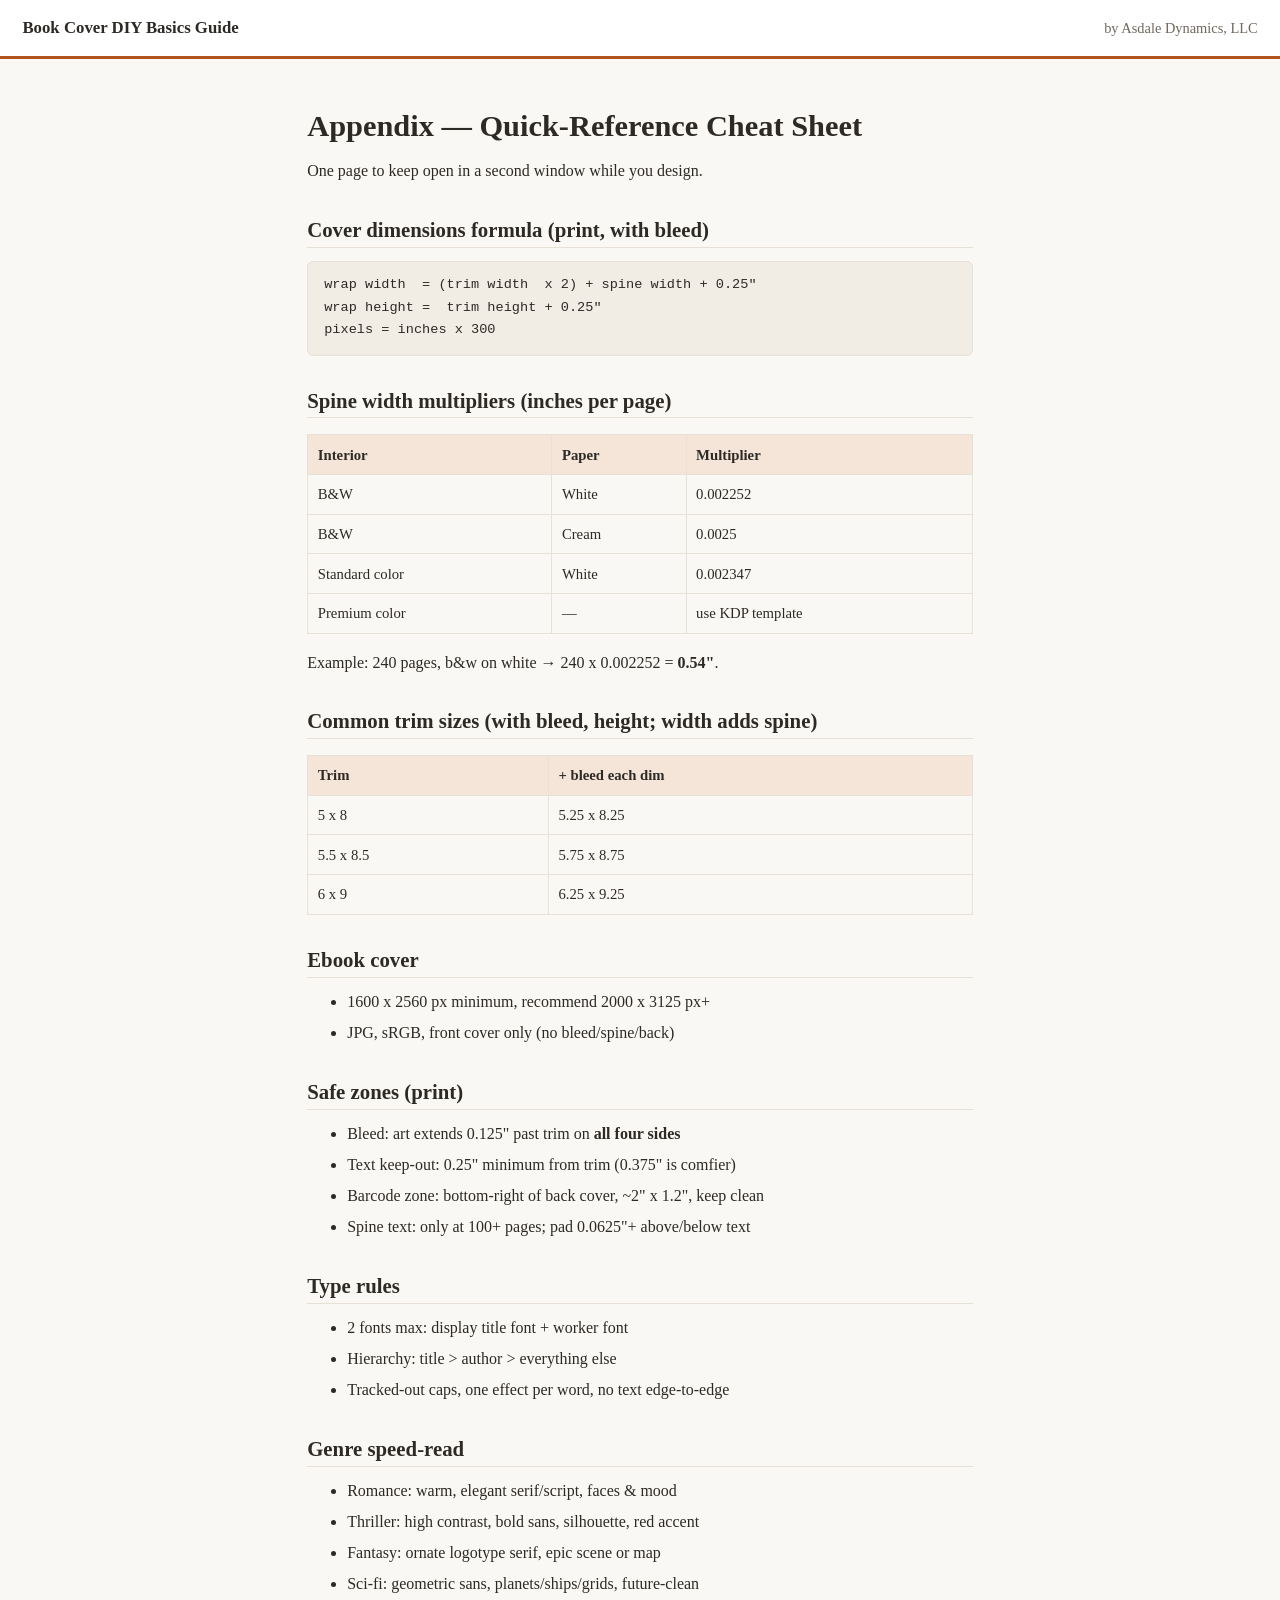
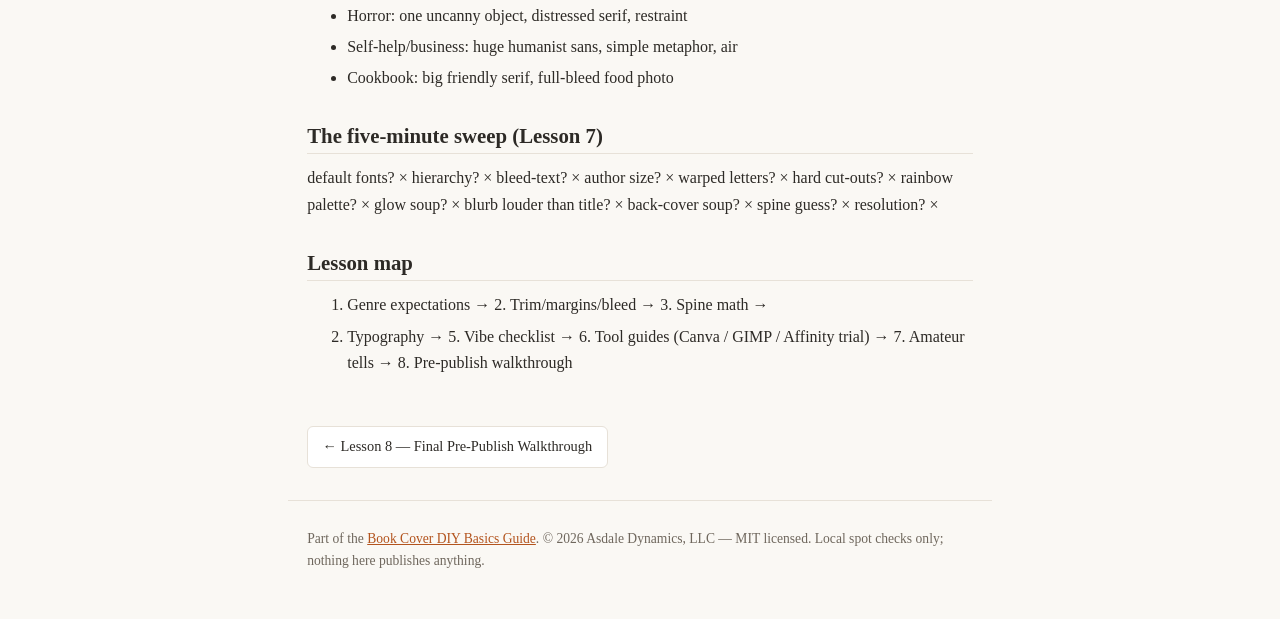
<file: site/09-cheat-sheet.html>
<!DOCTYPE html>
<html lang="en">
<head>
<meta charset="utf-8">
<meta name="viewport" content="width=device-width, initial-scale=1">
<title>Appendix — Quick-Reference Cheat Sheet — Book Cover DIY Basics Guide</title>
<meta name="description" content="Beginner manual for designing clean, KDP-ready book covers yourself with free tools. By Asdale Dynamics, LLC.">
<link rel="stylesheet" href="style.css">
</head>
<body>
<header class="site-header">
  <a class="home" href="index.html">Book Cover DIY Basics Guide</a>
  <span class="byline">by Asdale Dynamics, LLC</span>
</header>
<main>
<h1>Appendix — Quick-Reference Cheat Sheet</h1>
<p>One page to keep open in a second window while you design.</p>
<h2>Cover dimensions formula (print, with bleed)</h2>
<pre><code>wrap width  = (trim width  x 2) + spine width + 0.25&quot;
wrap height =  trim height + 0.25&quot;
pixels = inches x 300
</code></pre>
<h2>Spine width multipliers (inches per page)</h2>
<table>
<thead>
<tr>
<th>Interior</th>
<th>Paper</th>
<th>Multiplier</th>
</tr>
</thead>
<tbody>
<tr>
<td>B&amp;W</td>
<td>White</td>
<td>0.002252</td>
</tr>
<tr>
<td>B&amp;W</td>
<td>Cream</td>
<td>0.0025</td>
</tr>
<tr>
<td>Standard color</td>
<td>White</td>
<td>0.002347</td>
</tr>
<tr>
<td>Premium color</td>
<td>—</td>
<td>use KDP template</td>
</tr>
</tbody>
</table>
<p>Example: 240 pages, b&amp;w on white → 240 x 0.002252 = <strong>0.54"</strong>.</p>
<h2>Common trim sizes (with bleed, height; width adds spine)</h2>
<table>
<thead>
<tr>
<th>Trim</th>
<th>+ bleed each dim</th>
</tr>
</thead>
<tbody>
<tr>
<td>5 x 8</td>
<td>5.25 x 8.25</td>
</tr>
<tr>
<td>5.5 x 8.5</td>
<td>5.75 x 8.75</td>
</tr>
<tr>
<td>6 x 9</td>
<td>6.25 x 9.25</td>
</tr>
</tbody>
</table>
<h2>Ebook cover</h2>
<ul>
<li>1600 x 2560 px minimum, recommend 2000 x 3125 px+</li>
<li>JPG, sRGB, front cover only (no bleed/spine/back)</li>
</ul>
<h2>Safe zones (print)</h2>
<ul>
<li>Bleed: art extends 0.125" past trim on <strong>all four sides</strong></li>
<li>Text keep-out: 0.25" minimum from trim (0.375" is comfier)</li>
<li>Barcode zone: bottom-right of back cover, ~2" x 1.2", keep clean</li>
<li>Spine text: only at 100+ pages; pad 0.0625"+ above/below text</li>
</ul>
<h2>Type rules</h2>
<ul>
<li>2 fonts max: display title font + worker font</li>
<li>Hierarchy: title &gt; author &gt; everything else</li>
<li>Tracked-out caps, one effect per word, no text edge-to-edge</li>
</ul>
<h2>Genre speed-read</h2>
<ul>
<li>Romance: warm, elegant serif/script, faces &amp; mood</li>
<li>Thriller: high contrast, bold sans, silhouette, red accent</li>
<li>Fantasy: ornate logotype serif, epic scene or map</li>
<li>Sci-fi: geometric sans, planets/ships/grids, future-clean</li>
<li>Horror: one uncanny object, distressed serif, restraint</li>
<li>Self-help/business: huge humanist sans, simple metaphor, air</li>
<li>Cookbook: big friendly serif, full-bleed food photo</li>
</ul>
<h2>The five-minute sweep (Lesson 7)</h2>
<p>default fonts? × hierarchy? × bleed-text? × author size? ×
warped letters? × hard cut-outs? × rainbow palette? × glow soup? ×
blurb louder than title? × back-cover soup? × spine guess? ×
resolution? ×</p>
<h2>Lesson map</h2>
<ol>
<li>Genre expectations → 2. Trim/margins/bleed → 3. Spine math →</li>
<li>Typography → 5. Vibe checklist → 6. Tool guides (Canva / GIMP /
Affinity trial) → 7. Amateur tells → 8. Pre-publish walkthrough</li>
</ol>
</main>
<nav class="pager">
  <a class="pager-prev" href="08-pre-publish-walkthrough.html">&larr; Lesson 8 — Final Pre-Publish Walkthrough</a><span class="pager-next"></span>
</nav>
<footer>
  <p>Part of the <a href="index.html">Book Cover DIY Basics Guide</a>.
  © 2026 Asdale Dynamics, LLC — MIT licensed. Local spot checks only;
  nothing here publishes anything.</p>
</footer>
</body>
</html>
</file>
<file: site/style.css>
:root {
  --bg: #faf8f4;
  --panel: #ffffff;
  --ink: #2d2a26;
  --muted: #6f675d;
  --accent: #b3541e;
  --accent-soft: #f4e5d8;
  --rule: #e7e1d8;
  --code-bg: #f2ede4;
}

* { box-sizing: border-box; }

body {
  margin: 0;
  background: var(--bg);
  color: var(--ink);
  font-family: Georgia, "Times New Roman", serif;
  line-height: 1.65;
}

.site-header {
  display: flex;
  flex-wrap: wrap;
  align-items: baseline;
  justify-content: space-between;
  gap: 0.5rem 1rem;
  padding: 0.9rem 1.4rem;
  border-bottom: 3px solid var(--accent);
  background: var(--panel);
}

.site-header .home {
  font-weight: bold;
  text-decoration: none;
  color: var(--ink);
  font-size: 1.05rem;
}

.byline { color: var(--muted); font-size: 0.9rem; }

main {
  max-width: 44rem;
  margin: 0 auto;
  padding: 1.6rem 1.2rem 2.4rem;
}

h1, h2, h3 { line-height: 1.25; }
h1 { font-size: 1.9rem; margin: 1.4rem 0 0.8rem; }
h2 { font-size: 1.3rem; margin: 2rem 0 0.6rem; border-bottom: 1px solid var(--rule); padding-bottom: 0.25rem; }
h3 { font-size: 1.1rem; margin: 1.4rem 0 0.4rem; }

a { color: var(--accent); }
a:hover { text-decoration-thickness: 2px; }

p, ul, ol { margin: 0.7rem 0; }
li { margin: 0.3rem 0; }

blockquote {
  margin: 1rem 0;
  padding: 0.6rem 1rem;
  background: var(--accent-soft);
  border-left: 4px solid var(--accent);
  border-radius: 0 6px 6px 0;
}

code {
  font-family: "SFMono-Regular", Consolas, "Liberation Mono", monospace;
  font-size: 0.88em;
  background: var(--code-bg);
  padding: 0.08em 0.35em;
  border-radius: 4px;
}

pre {
  background: var(--code-bg);
  border: 1px solid var(--rule);
  border-radius: 6px;
  padding: 0.8rem 1rem;
  overflow-x: auto;
}

pre code { background: none; padding: 0; font-size: 0.85rem; }

table {
  border-collapse: collapse;
  width: 100%;
  margin: 1rem 0;
  font-size: 0.92rem;
}

th, td {
  border: 1px solid var(--rule);
  padding: 0.45rem 0.6rem;
  text-align: left;
  vertical-align: top;
}

th { background: var(--accent-soft); }

hr { border: none; border-top: 1px solid var(--rule); margin: 2rem 0; }

.pager {
  max-width: 44rem;
  margin: 0 auto 2rem;
  padding: 0 1.2rem;
  display: flex;
  justify-content: space-between;
  gap: 1rem;
}

.pager a {
  color: var(--ink);
  background: var(--panel);
  border: 1px solid var(--rule);
  border-radius: 6px;
  padding: 0.5rem 0.9rem;
  text-decoration: none;
  font-size: 0.9rem;
}

.pager a:hover { border-color: var(--accent); color: var(--accent); }

footer {
  border-top: 1px solid var(--rule);
  color: var(--muted);
  font-size: 0.85rem;
  max-width: 44rem;
  margin: 0 auto;
  padding: 1rem 1.2rem 2rem;
}

.toc { padding-left: 1.4rem; }
.toc li { margin: 0.45rem 0; }
.toc a { font-weight: bold; text-decoration: none; }
.toc a:hover { text-decoration: underline; }

.lede { font-size: 1.08rem; }
.byline-note { color: var(--muted); }
</file>
